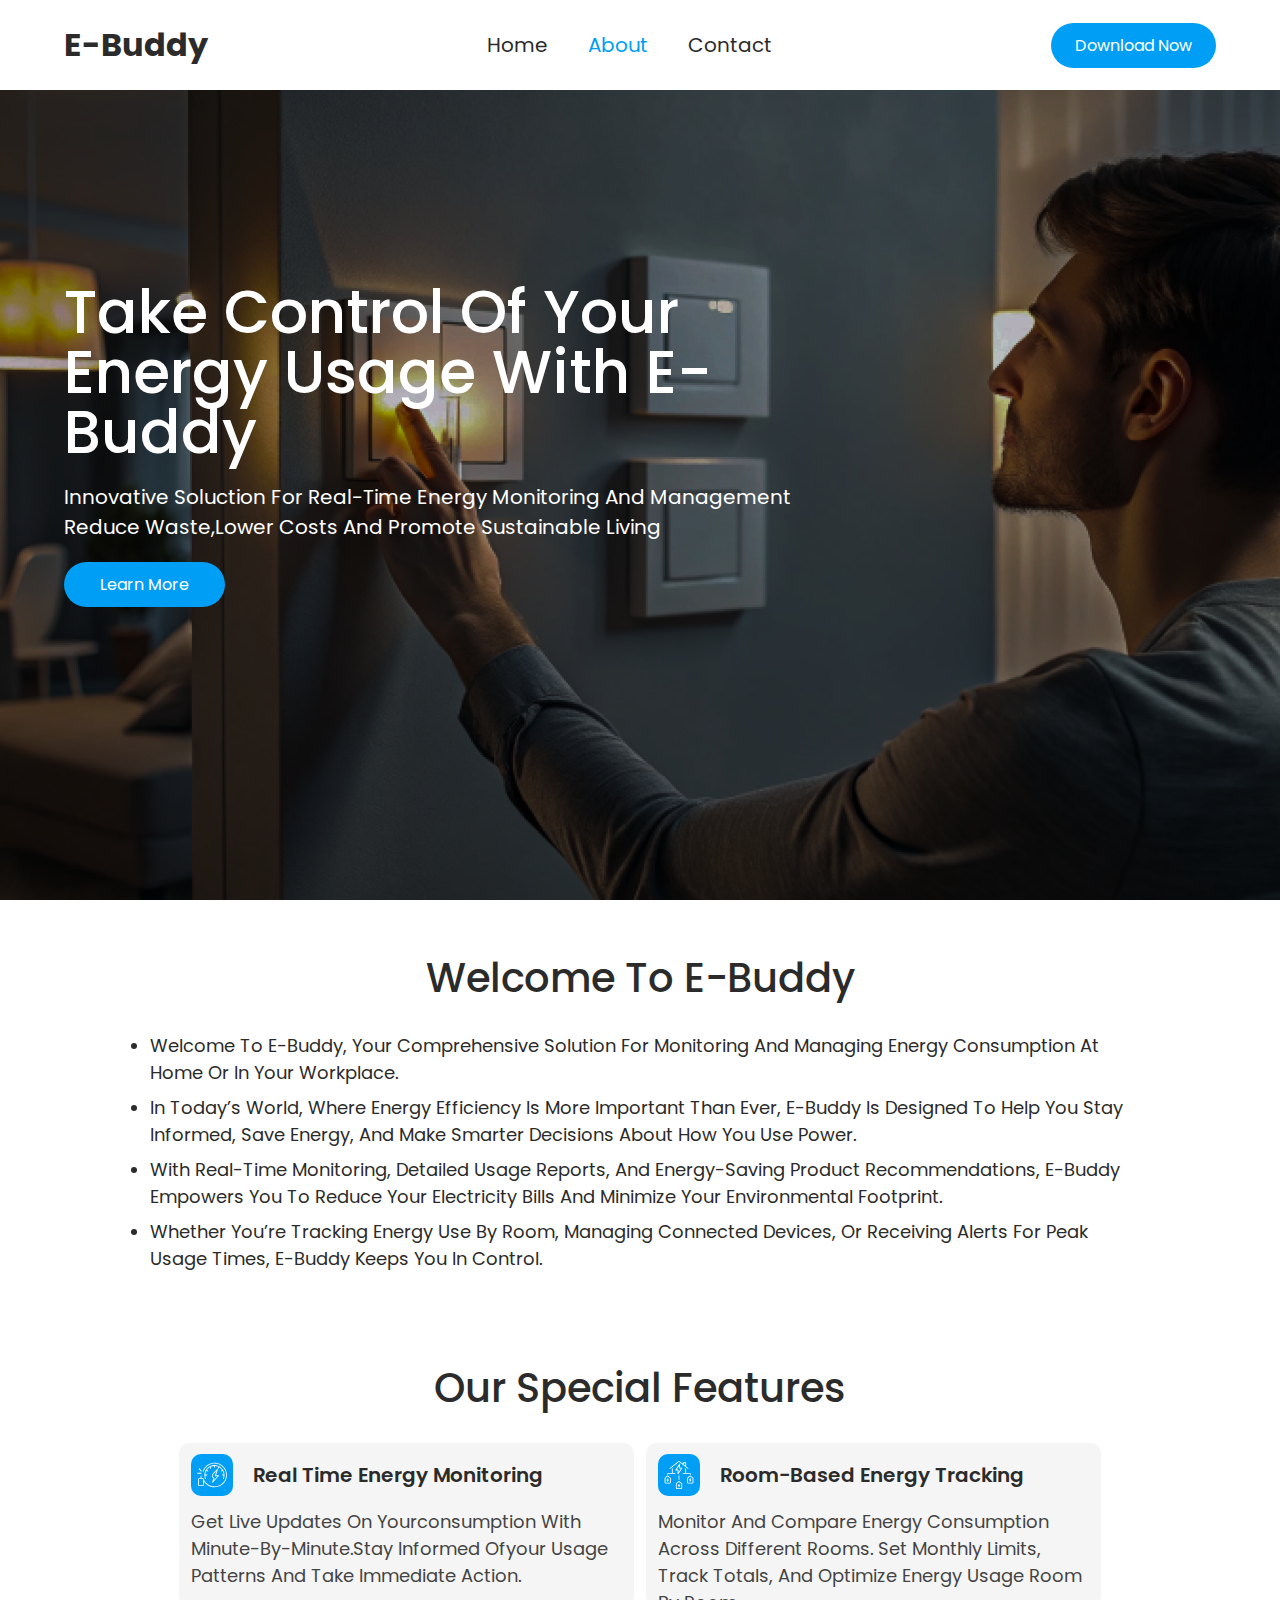
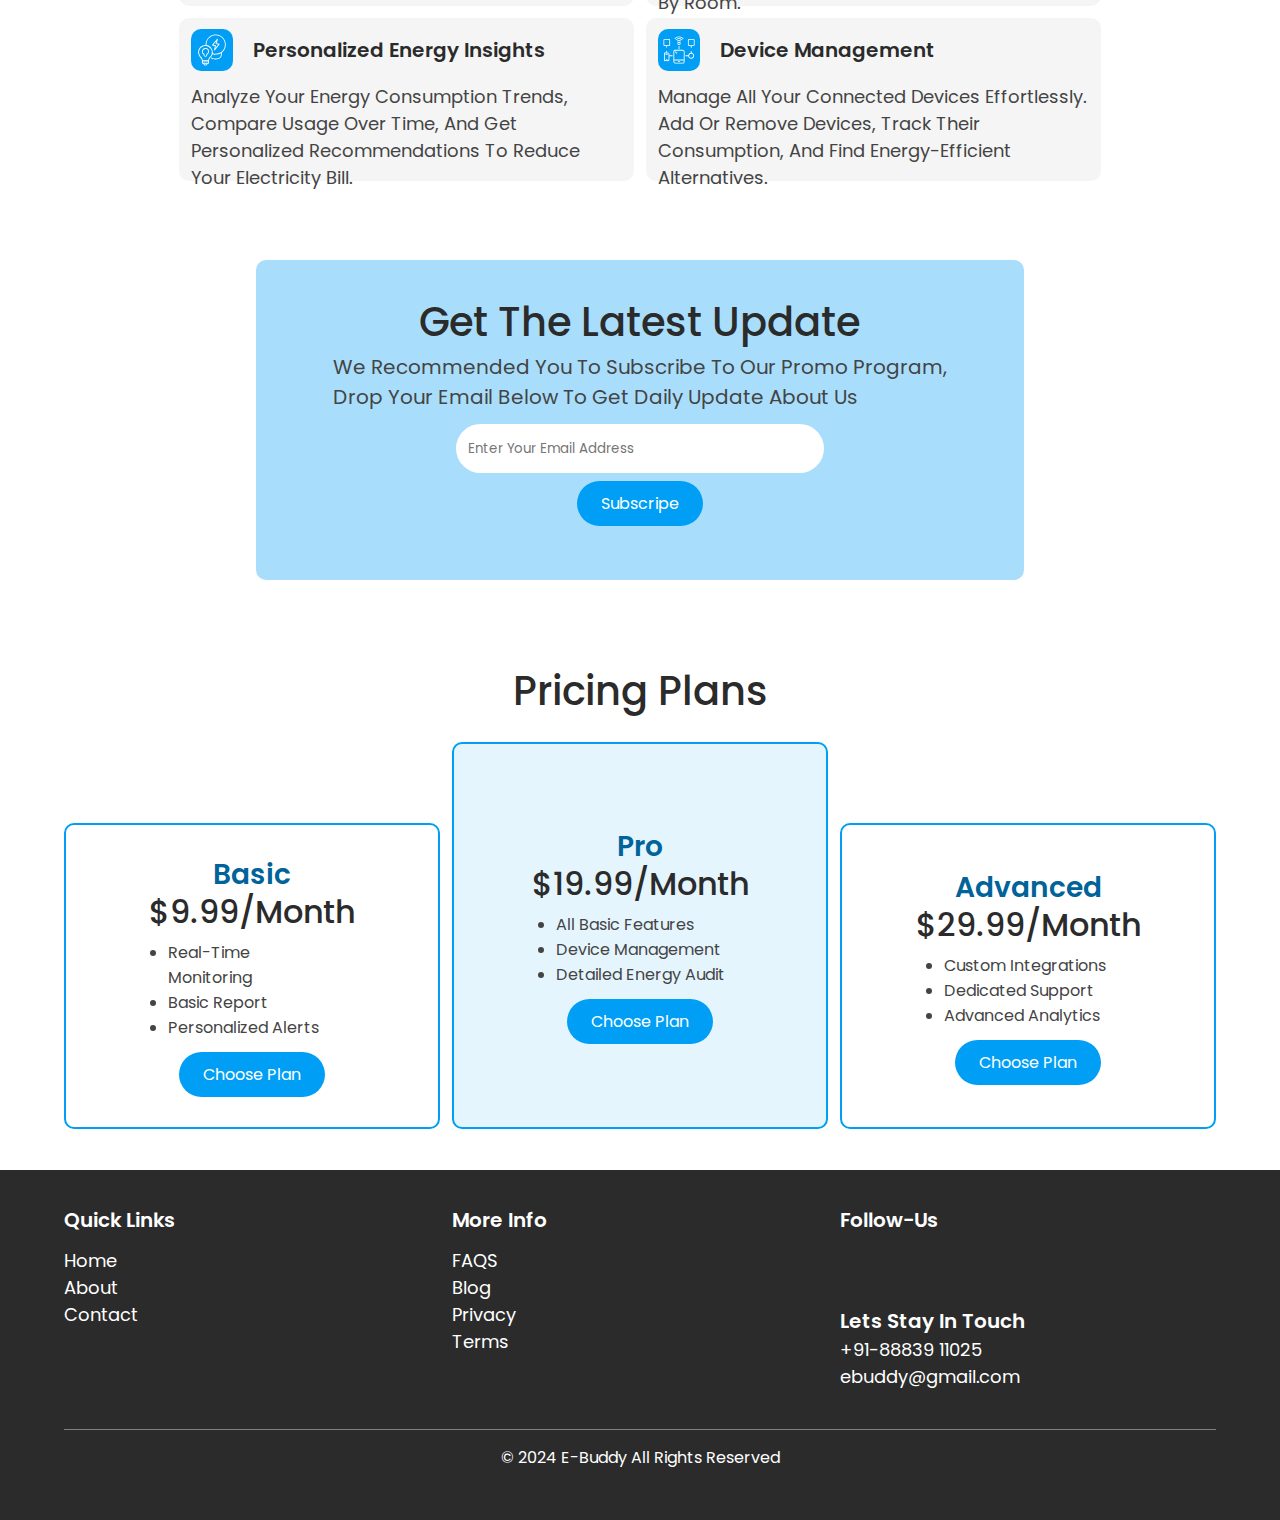
<file: about.html>
<!DOCTYPE html>
<html lang="en">

<head>
    <meta charset="UTF-8">
    <meta name="viewport" content="width=device-width, initial-scale=1.0">
    <title>E-buddy</title>
    <link rel="stylesheet" href="./style.css">
    <link rel="stylesheet" href="./css/about.css">
    <link rel="stylesheet" href="https://cdnjs.cloudflare.com/ajax/libs/font-awesome/6.6.0/css/all.min.css"
        integrity="sha512-Kc323vGBEqzTmouAECnVceyQqyqdsSiqLQISBL29aUW4U/M7pSPA/gEUZQqv1cwx4OnYxTxve5UMg5GT6L4JJg=="
        crossorigin="anonymous" referrerpolicy="no-referrer" />
</head>

<body>

    <header>

        <nav>
            <div class="container-wrapper">
                <label for="click" class="menu-icon"><i class="fa-solid fa-bars"></i></label>
                <input type="checkbox" name="menu" id="click">
                <h1>E-buddy</h1>
                <ul class="fs-20">
                    <li><a href="./index.html">Home</a></li>
                    <li><a href="./about.html" class="active">about</a></li>
                    <li><a href="./contact.html">contact</a></li>
                </ul>
                <div class="button-container"><button class="primary-button">Download now</button></div>
            </div>
        </nav>
        <div class="banner">
            <div class="container-wrapper">
                <div class="banner-body-container">
                    <h1 class="fs-60 fc-white">Take Control of Your Energy Usage with E-Buddy</h1>
                    <p class="fs-20 fc-white">Innovative soluction for Real-time Energy Monitoring and management Reduce
                        waste,Lower Costs and Promote Sustainable Living</p>
                    <button class="primary-button">Learn more</button>
                </div>
            </div>
        </div>
    </header>
    <!-- welcome-container -->
    <section class="welcome-container">
        <div class="container-wrapper">
            <h4 class="fs-40">Welcome to E-buddy</h4>
            <div class="content">
                <ul class="fs-18 fc-Bo-body">
                    <li>Welcome to E-Buddy, your comprehensive solution for monitoring and managing energy consumption
                        at home or in your workplace. </li>
                    <li>In today’s world, where energy efficiency is more important than ever, E-Buddy is designed to
                        help you stay informed, save energy, and make smarter decisions about how you use power.</li>
                    <li>With real-time monitoring, detailed usage reports, and energy-saving product recommendations,
                        E-Buddy empowers you to reduce your electricity bills and minimize your environmental footprint.
                    </li>
                    <li>Whether you’re tracking energy use by room, managing connected devices, or receiving alerts for
                        peak usage times, E-Buddy keeps you in control.</li>
                </ul>
            </div>

        </div>

    </section>
    <!-- special-features -->
    <section class="special-features">
        <div class="container-wrapper">
            <h2 class="fs-40">Our special Features</h2>
            <div class="cards-container">
                <div class="card">
                    <div class="heading">
                        <div class="icon-container"> <img src="./icon/Real time monitoring.svg" alt=""></div>
                        <p class="fs-20-semibold">Real time energy monitoring</p>
                    </div>
                    <p class="fs-18 fc-Bo-body">Get live updates on
                        yourconsumption with minute-by-minute.Stay informed ofyour usage patterns and take immediate
                        action.</p>
                </div>
                <div class="card">
                    <div class="heading">
                        <div class="icon-container"> <img src="./icon/Room base energy tracking.svg" alt=""></div>
                        <p class="fs-20-semibold">Room-Based Energy Tracking</p>
                    </div>
                    <p class="fs-18 fc-Bo-body"> Monitor and compare energy consumption across different rooms. Set
                        monthly limits, track totals, and optimize energy usage room by room.</p>
                </div>
                <div class="card">
                    <div class="heading">
                        <div class="icon-container"> <img src="./icon/Personalize energy.svg" alt=""></div>
                        <p class="fs-20-semibold"> Personalized Energy Insights</p>
                    </div>
                    <p class="fs-18 fc-Bo-body">Analyze your energy consumption trends, compare usage over time, and get
                        personalized recommendations to reduce your electricity bill.</p>
                </div>
                <div class="card">
                    <div class="heading">
                        <div class="icon-container"> <img src="./icon/Device management.svg" alt=""></div>
                        <p class="fs-20-semibold">Device Management</p>
                    </div>
                    <p class="fs-18 fc-Bo-body"> Manage all your connected devices effortlessly.
                        Add or remove devices, track their consumption, and find energy-efficient alternatives.</p>
                </div>


            </div>
        </div>
    </section>
    <!-- Update-container -->
    <section class="update-container">
        <div class="container-wrapper">
            <div class="informaction-container">
                <div class="content-contaier">
                    <h3 class="fs-40" style="text-align: center;"> Get The Latest Update </h3>
                    <p class="fs-20 fc-Bo-body">We recommended you to subscribe to our promo program,
                        drop your email below to get daily update about us</p>
                </div>
                <form>
                    <input type="email" name="E-Buddy" id="E-Buddy
                " placeholder="Enter your email address" class="mail-address">
                    <input type="submit" value="Subscripe" class="primary-button">
                </form>
            </div>

        </div>
    </section>
    <section class="pricing">
        <div class="container-wrapper">
            <h3 class="fs-40">Pricing Plans</h3>
            <div class="pricing-container">
                <div class="pricing-card">
                    <div class="price">
                        <p class="fs-28-semibold" style="text-align: center;">basic</p>
                        <h2 class="fs-32">$9.99/month</h4>
                    </div>
                    <ul class="price-list ">
                        <li class="fs-16 fc-Bo-body">Real-time Monitoring</li>
                        <li class="fs-16 fc-Bo-body">Basic report</li>
                        <li class="fs-16 fc-Bo-body">Personalized Alerts</li>
                        
                    </ul>
                    <button class="primary-button">choose plan</button>
                </div>
                <div class="populer-card">
                    <div class="price">
                        <p class="fs-28-semibold" style="text-align: center;">pro</p>
                        <h2 class="fs-32">$19.99/month</h4>
                    </div>
                    <ul class="price-list ">
                        <li class="fs-16 fc-Bo-body">All basic features</li>
                        <li class="fs-16 fc-Bo-body"> Device management</li>
                        <li class="fs-16 fc-Bo-body">Detailed Energy Audit</li>
                        
                    </ul>
                    <button class="primary-button">choose plan</button>
                </div>
                <div class="pricing-card">
                    <div class="price">
                        <p class="fs-28-semibold" style="text-align: center;">Advanced</p>
                        <h2 class="fs-32">$29.99/month</h4>
                    </div>
                    <ul class="price-list ">
                        <li class="fs-16 fc-Bo-body">Custom Integrations</li>
                        <li class="fs-16 fc-Bo-body">Dedicated Support</li>
                        <li class="fs-16 fc-Bo-body">Advanced Analytics</li>
                        
                    </ul>
                    <button class="primary-button">choose plan</button>
                </div>
                
            </div>

        </div>
    </section>
    <!-- footer -->
    <footer>
        <div class="container-wrapper">
            <div class="links-container">
                <div class="quick-links">
                    <p class="fs-20-semibold fc-white">Quick links</p>
                    <ul>
                        <li><a href="#" class="fc-white fs-18">Home</a></li>
                        <li><a href="#" class="fc-white fs-18">About</a></li>
                        <li><a href="#" class="fc-white fs-18">contact</a></li>
                    </ul>
                </div>
                <div class="more-info">
                    <p class="fs-20-semibold fc-white">more info</p>
                    <ul>
                        <li><a href="#" class="fc-white fs-18">FAQS</a></li>
                        <li><a href="#" class="fc-white fs-18">Blog</a></li>
                        <li><a href="#" class="fc-white fs-18">privacy</a></li>
                        <li><a href="#" class="fc-white fs-18">terms</a></li>
                    </ul>
                </div>
                <div class="follow-us">
                    <div class="social-media">
                        <p class="fs-20-semibold fc-white">follow-us</p>
                        <div class="icons">
                            <div class="icon">
                                <a href="https://www.behance.net/santhoshkumar434" target="_blank">
                                    <i class="fa-brands fa-square-behance"></i>
                                </a>
                            </div>
                            <div class="icon">
                                <a href="https://www.linkedin.com/in/        santhosh-kumar-m-326bb8289/"
                                    target="_blank">
                                    <i class="fa-brands fa-linkedin"></i>
                                </a>
                            </div>
                            <div class="icon">
                                <a href="https://www.instagram.com/itz_santhoosh?igsh=djExMjJlaWZ0Nm00" target="_blank">
                                    <i class="fa-brands fa-square-instagram"></i>
                                </a>
                            </div>
                        </div>
                    </div>
                    <div class="lets-stay">
                        <p class="fs-20-semibold fc-white">lets stay in touch</p>
                        <div class="contact">
                            <a href="tel:8883911025" target="_blank" class="fs-18 fc-white">+91-88839 11025</a>
                            <a href="mailto:msanthoshkumar86200@gmail.com" target="_blank"
                                class="fs-18 fc-white">ebuddy@gmail.com</a>
                        </div>
                    </div>
                </div>
            </div>
            <div class="copy-rights-container">
                <!-- <p> U+000A9 2024 E-buddy all rights reserved</p> -->
                <article class="fs-16 fc-white">© 2024 E-buddy all rights reserved</article>

            </div>
        </div>

    </footer>

</body>

</html>
</file>
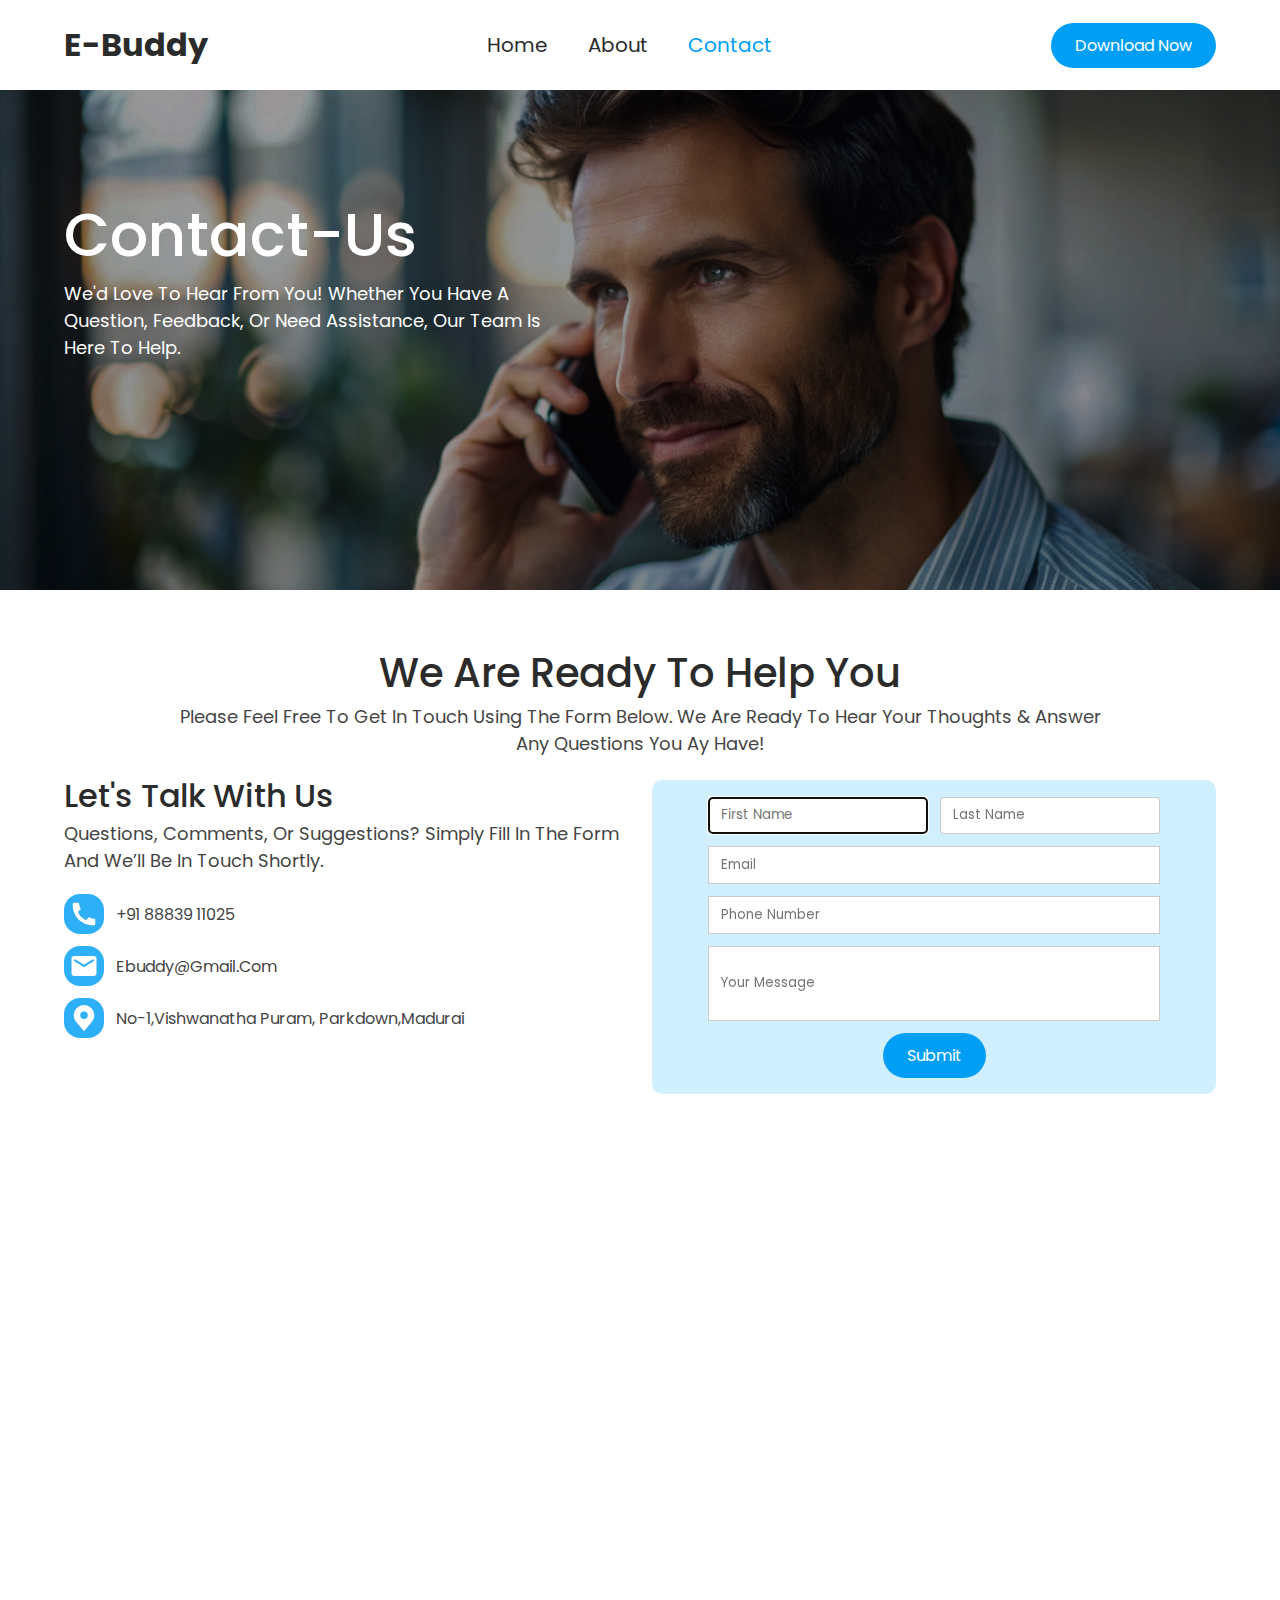
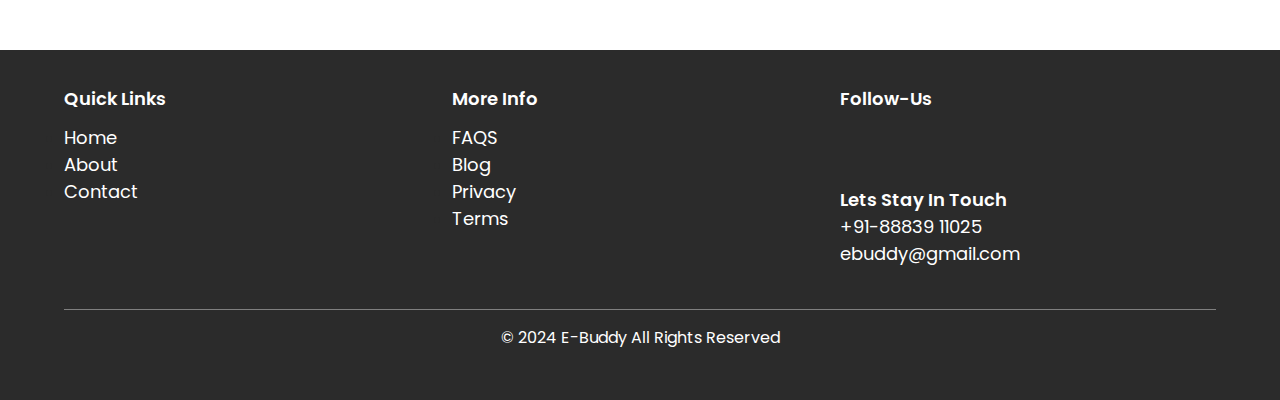
<file: contact.html>
<!DOCTYPE html>
<html lang="en">

<head>
    <meta charset="UTF-8">
    <meta name="viewport" content="width=device-width, initial-scale=1.0">
    <title>E-buddy</title>
    <link rel="stylesheet" href="./style.css">
    <link rel="stylesheet" href="./css/contact.css">
    <link rel="stylesheet" href="https://cdnjs.cloudflare.com/ajax/libs/font-awesome/6.6.0/css/all.min.css"
    integrity="sha512-Kc323vGBEqzTmouAECnVceyQqyqdsSiqLQISBL29aUW4U/M7pSPA/gEUZQqv1cwx4OnYxTxve5UMg5GT6L4JJg=="
    crossorigin="anonymous" referrerpolicy="no-referrer" />
</head>

<body>

    <header>

        <nav>
            <div class="container-wrapper">
                <label for="click" class="menu-icon"><i class="fa-solid fa-bars"></i></label>
                <input type="checkbox" name="menu" id="click">
                <h1>E-buddy</h1>
                <ul class="fs-20">
                    <li><a href="./index.html" >Home</a></li>
                    <li><a href="./about.html" >about</a></li>
                    <li><a href="./contact.html" class="active">contact</a></li>
                </ul>
                <div class="button-container"><button class="primary-button">Download now</button></div>
            </div>
        </nav>
        <div class="banner">
            <div class="container-wrapper">
                <h1 class="fs-60 fc-white">Contact-us</h1>
                <p class="fs-20 fc-white">We'd love to hear from you! Whether you have a question, feedback, or need assistance, our team is here to help.</p>
            </div>
        </div>
    </header>
    <section class="help-container">
        <div class="container-wrapper">
            <div class="heading-container">
                <h3 class="fs-40" style="text-align: center;">We are ready to Help You</h3>
                <p class="fs-20 fc-Bo-body" style="text-align: center;">Please Feel free to get in touch using the form below. we are Ready to hear Your thoughts & answer any questions you ay have!</p>
            </div>
            <div class="form-container">
                <div class="left-container">
                    <h4 class="fs-32">Let's talk with us</h4>
                    <p class="fs-18 fc-Bo-body">Questions, comments, or suggestions? Simply fill in the form and we’ll be in touch shortly.</p>
                    <div class="contact-container">
                        <div class="mobile">
                            <div class="icon-container"> 
                                <img src="./icon/Phone-icon.svg" alt=" mobile-icon">
                            </div>
                            <p class="fs-16 fc-Bo-body">+91 88839 11025</p>
                        </div>
                        <div class="mail">
                            <div class="icon-container">
                                <img src="./icon/E-mail-icon.svg" alt=" mail-container">
                            </div>
                             <p class="fs-16 fc-Bo-body">ebuddy@gmail.com</p>
                        </div>
                        <div class="location">
                            <div class="icon-container">
                                <img src="./icon/Location.svg" alt=" location-icon">
                            </div>
                             <p class="fs-16 fc-Bo-body">No-1,Vishwanatha puram,
                                Parkdown,Madurai</p>
                        </div>
                    </div>
                </div>
                <form>
                    <div class="name-container">
                        <input type="text" placeholder="First name" required autofocus>
                        <input type="text" placeholder="last name" required>
                    </div>
                    <input type="email" class="input-email" placeholder="Email" required>
                    <input type="tel" class="input-mobile" placeholder="Phone number" required>
                    <input type="text" class="input-message" placeholder="your message" required>
                    <div class="button-container">
                        <button class="primary-button">submit</button>
                    </div>
                </form>
            </div>

        </div>
    </section>
    <section class="map-container">
        <iframe src="https://www.google.com/maps/embed?pb=!1m18!1m12!1m3!1d3944.3539312480702!2d77.71115067406313!3d8.657849194690236!2m3!1f0!2f0!3f0!3m2!1i1024!2i768!4f13.1!3m3!1m2!1s0x3b0413f90723c99d%3A0xd715a22cc5f106a2!2sCafe%20Panama%20-%20Tirunelveli!5e0!3m2!1sen!2sin!4v1728043459231!5m2!1sen!2sin" width="600" height="450" style="border:0;" allowfullscreen="" loading="lazy" referrerpolicy="no-referrer-when-downgrade"></iframe>
    </section>
  <!-- footer -->
  <footer>
    <div class="container-wrapper">
        <div class="links-container">
            <div class="quick-links">
                <p class="fs-20-semibold fc-white">Quick links</p>
                <ul>
                    <li><a href="#" class="fc-white fs-18">Home</a></li>
                    <li><a href="#" class="fc-white fs-18">About</a></li>
                    <li><a href="#" class="fc-white fs-18">contact</a></li>
                </ul>
            </div>
            <div class="more-info">
                <p class="fs-20-semibold fc-white">more info</p>
                <ul>
                    <li><a href="#" class="fc-white fs-18">FAQS</a></li>
                    <li><a href="#" class="fc-white fs-18">Blog</a></li>
                    <li><a href="#" class="fc-white fs-18">privacy</a></li>
                    <li><a href="#" class="fc-white fs-18">terms</a></li>
                </ul>
            </div>
            <div class="follow-us">
                <div class="social-media">
                    <p class="fs-20-semibold fc-white">follow-us</p>
                    <div class="icons">
                        <div class="icon">
                            <a href="https://www.behance.net/santhoshkumar434" target="_blank">
                                <i class="fa-brands fa-square-behance"></i>
                            </a>
                        </div>
                        <div class="icon">
                            <a href="https://www.linkedin.com/in/        santhosh-kumar-m-326bb8289/"
                                target="_blank">
                                <i class="fa-brands fa-linkedin"></i>
                            </a>
                        </div>
                        <div class="icon">
                            <a href="https://www.instagram.com/itz_santhoosh?igsh=djExMjJlaWZ0Nm00" target="_blank">
                                <i class="fa-brands fa-square-instagram"></i>
                            </a>
                        </div>
                    </div>
                </div>
                <div class="lets-stay">
                    <p class="fs-20-semibold fc-white">lets stay in touch</p>
                    <div class="contact">
                        <a href="tel:8883911025" target="_blank" class="fs-18 fc-white">+91-88839 11025</a>
                        <a href="mailto:msanthoshkumar86200@gmail.com" target="_blank"
                            class="fs-18 fc-white">ebuddy@gmail.com</a>
                    </div>
                </div>
            </div>
        </div>
        <div class="copy-rights-container">
            <!-- <p> U+000A9 2024 E-buddy all rights reserved</p> -->
            <article class="fs-16 fc-white">© 2024 E-buddy all rights reserved</article>

        </div>
    </div>

</footer>

</body>

</html>
</file>
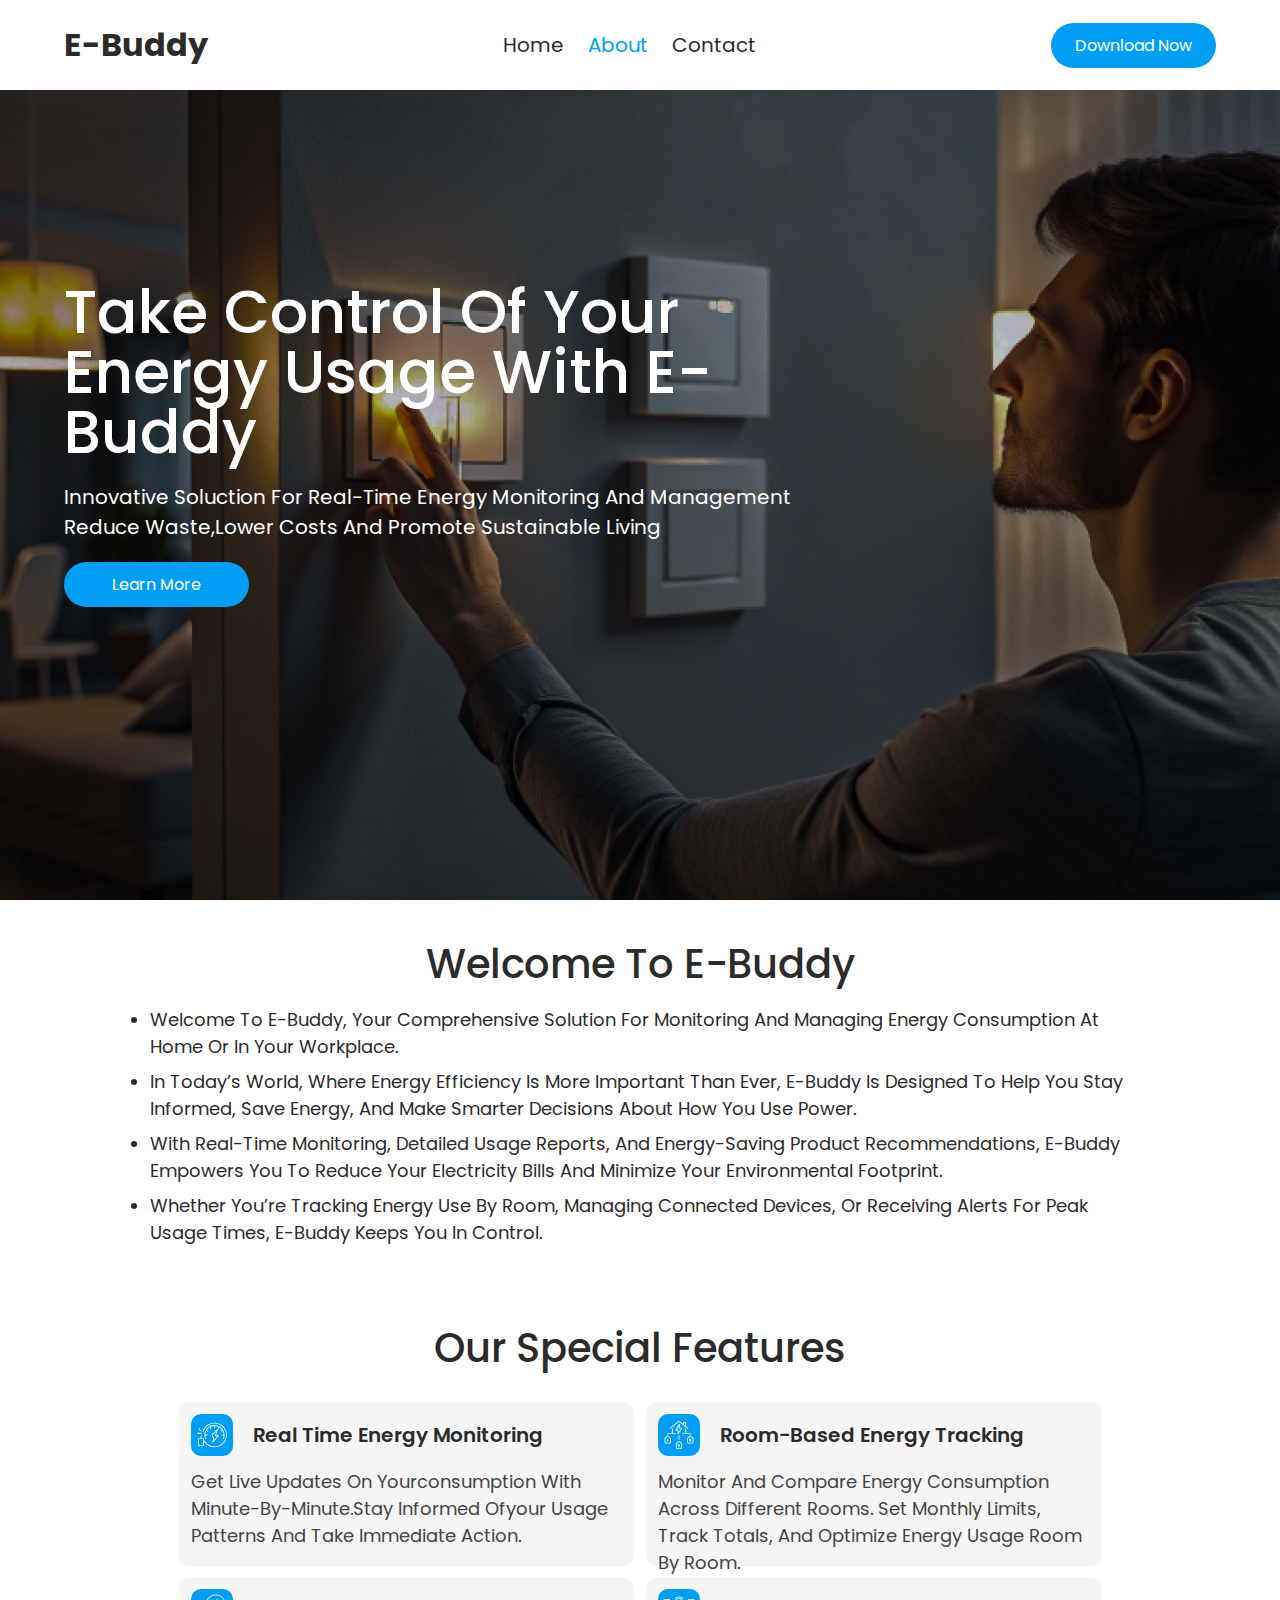
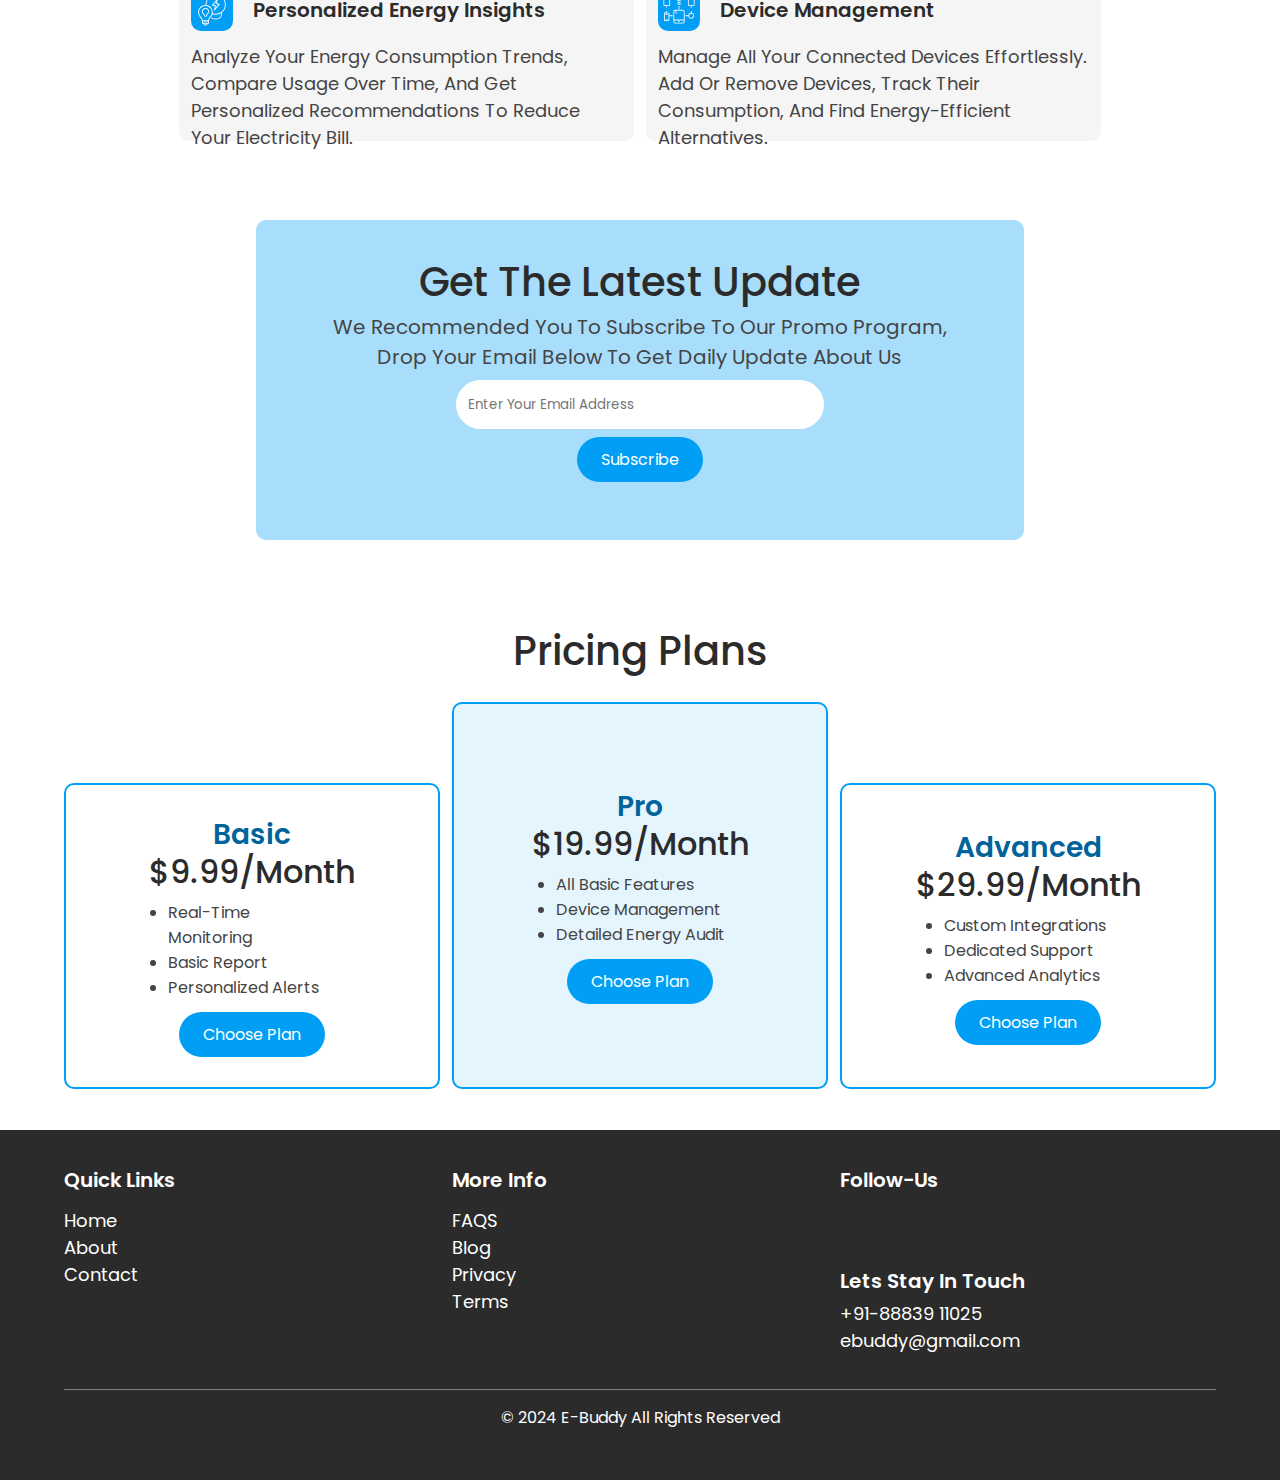
<file: E-buddy INformaction web design/about.html>
<!DOCTYPE html>
<html lang="en">

<head>
    <meta charset="UTF-8">
    <meta name="viewport" content="width=device-width, initial-scale=1.0">
    <title>E-buddy</title>
    <link rel="stylesheet" href="./style.css">
    <link rel="stylesheet" href="./css/about.css">
    <link rel="stylesheet" href="https://cdnjs.cloudflare.com/ajax/libs/font-awesome/6.6.0/css/all.min.css"
        integrity="sha512-Kc323vGBEqzTmouAECnVceyQqyqdsSiqLQISBL29aUW4U/M7pSPA/gEUZQqv1cwx4OnYxTxve5UMg5GT6L4JJg=="
        crossorigin="anonymous" referrerpolicy="no-referrer" />
</head>

<body>

    <header>

        <nav>
            <div class="container-wrapper">
                <label for="click" class="menu-icon"><i class="fa-solid fa-bars"></i></label>
                <input type="checkbox" name="menu" id="click">
                <h1><a href="./index.html" >E-buddy</a></h1>
                <ul class="fs-20">
                    <li><a href="./index.html">Home</a></li>
                    <li><a href="./about.html" class="active">about</a></li>
                    <li><a href="./contact.html">contact</a></li>
                </ul>
                <div class="button-container"><button class="primary-button">Download now</button></div>
            </div>
        </nav>
        <div class="banner">
            <div class="container-wrapper">
                <div class="banner-body-container">
                    <h1 class="fs-60 fc-white">Take Control of Your Energy Usage with E-Buddy</h1>
                    <p class="fs-20 fc-white">Innovative soluction for Real-time Energy Monitoring and management Reduce
                        waste,Lower Costs and Promote Sustainable Living</p>
                    <button class="primary-button">Learn more</button>
                </div>
            </div>
        </div>
    </header>

    <!-- welcome-container -->
    <section class="welcome-container">
        <div class="container-wrapper">
            <h4 class="fs-40">Welcome to E-buddy</h4>
            <div class="content">
                <ul class="fs-18 fc-Bo-body">
                    <li>Welcome to E-Buddy, your comprehensive solution for monitoring and managing energy consumption
                        at home or in your workplace. </li>
                    <li>In today’s world, where energy efficiency is more important than ever, E-Buddy is designed to
                        help you stay informed, save energy, and make smarter decisions about how you use power.</li>
                    <li>With real-time monitoring, detailed usage reports, and energy-saving product recommendations,
                        E-Buddy empowers you to reduce your electricity bills and minimize your environmental footprint.
                    </li>
                    <li>Whether you’re tracking energy use by room, managing connected devices, or receiving alerts for
                        peak usage times, E-Buddy keeps you in control.</li>
                </ul>
            </div>

        </div>

    </section>

    <!-- special-features -->
    <section class="special-features">
        <div class="container-wrapper">
            <h2 class="fs-40">Our special Features</h2>
            <div class="cards-container">
                <div class="card">
                    <div class="heading">
                        <div class="icon-container"> <img src="./icon/Real time monitoring.svg" alt=""></div>
                        <p class="fs-20-semibold">Real time energy monitoring</p>
                    </div>
                    <p class="fs-18 fc-Bo-body">Get live updates on
                        yourconsumption with minute-by-minute.Stay informed ofyour usage patterns and take immediate
                        action.</p>
                </div>
                <div class="card">
                    <div class="heading">
                        <div class="icon-container"> <img src="./icon/Room base energy tracking.svg" alt=""></div>
                        <p class="fs-20-semibold">Room-Based Energy Tracking</p>
                    </div>
                    <p class="fs-18 fc-Bo-body"> Monitor and compare energy consumption across different rooms. Set
                        monthly limits, track totals, and optimize energy usage room by room.</p>
                </div>
                <div class="card">
                    <div class="heading">
                        <div class="icon-container"> <img src="./icon/Personalize energy.svg" alt=""></div>
                        <p class="fs-20-semibold"> Personalized Energy Insights</p>
                    </div>
                    <p class="fs-18 fc-Bo-body">Analyze your energy consumption trends, compare usage over time, and get
                        personalized recommendations to reduce your electricity bill.</p>
                </div>
                <div class="card">
                    <div class="heading">
                        <div class="icon-container"> <img src="./icon/Device management.svg" alt=""></div>
                        <p class="fs-20-semibold">Device Management</p>
                    </div>
                    <p class="fs-18 fc-Bo-body"> Manage all your connected devices effortlessly.
                        Add or remove devices, track their consumption, and find energy-efficient alternatives.</p>
                </div>


            </div>
        </div>
    </section>

    <!-- Update-container -->
    <section class="update-container">
        <div class="container-wrapper">
            <div class="informaction-container">
                <div class="content-contaier">
                    <h3 class="fs-40" style="text-align: center;"> Get The Latest Update </h3>
                    <p class="fs-20 fc-Bo-body">We recommended you to subscribe to our promo program,
                        drop your email below to get daily update about us</p>
                </div>
                <form>
                    <input type="email" name="E-Buddy" id="E-Buddy
                " placeholder="Enter your email address" class="mail-address" required>
                    <input type="submit" value="Subscribe" class="primary-button">
                </form>
            </div>

        </div>
    </section>

    <section class="pricing">
        <div class="container-wrapper">
            <h3 class="fs-40">Pricing Plans</h3>
            <div class="pricing-container">
                <div class="pricing-card">
                    <div class="price">
                        <p class="fs-28-semibold" style="text-align: center;">basic</p>
                        <h2 class="fs-32">$9.99/month</h4>
                    </div>
                    <ul class="price-list ">
                        <li class="fs-16 fc-Bo-body">Real-time Monitoring</li>
                        <li class="fs-16 fc-Bo-body">Basic report</li>
                        <li class="fs-16 fc-Bo-body">Personalized Alerts</li>
                        
                    </ul>
                    <button class="primary-button">choose plan</button>
                </div>
                <div class="populer-card">
                    <div class="price">
                        <p class="fs-28-semibold" style="text-align: center;">pro</p>
                        <h2 class="fs-32">$19.99/month</h4>
                    </div>
                    <ul class="price-list ">
                        <li class="fs-16 fc-Bo-body">All basic features</li>
                        <li class="fs-16 fc-Bo-body"> Device management</li>
                        <li class="fs-16 fc-Bo-body">Detailed Energy Audit</li>
                        
                    </ul>
                    <button class="primary-button">choose plan</button>
                </div>
                <div class="pricing-card">
                    <div class="price">
                        <p class="fs-28-semibold" style="text-align: center;">Advanced</p>
                        <h2 class="fs-32">$29.99/month</h4>
                    </div>
                    <ul class="price-list ">
                        <li class="fs-16 fc-Bo-body">Custom Integrations</li>
                        <li class="fs-16 fc-Bo-body">Dedicated Support</li>
                        <li class="fs-16 fc-Bo-body">Advanced Analytics</li>
                        
                    </ul>
                    <button class="primary-button">choose plan</button>
                </div>
                
            </div>

        </div>
    </section>

    <!-- footer -->
    <footer>
        <div class="container-wrapper">
            <div class="links-container">
                <div class="quick-links">
                    <p class="fs-20-semibold fc-white">Quick links</p>
                    <ul>
                        <li><a href="./index.html" class="fc-white fs-18">Home</a></li>
                        <li><a href="./about.html" class="fc-white fs-18">About</a></li>
                        <li><a href="./contact.html" class="fc-white fs-18">contact</a></li>
                    </ul>
                </div>
                <div class="more-info">
                    <p class="fs-20-semibold fc-white">more info</p>
                    <ul>
                        <li><a href="#" class="fc-white fs-18">FAQS</a></li>
                        <li><a href="#" class="fc-white fs-18">Blog</a></li>
                        <li><a href="#" class="fc-white fs-18">privacy</a></li>
                        <li><a href="#" class="fc-white fs-18">terms</a></li>
                    </ul>
                </div>
                <div class="follow-us">
                    <div class="social-media">
                        <p class="fs-20-semibold fc-white">follow-us</p>
                        <div class="icons">
                            <div class="icon">
                                <a href="https://www.behance.net/santhoshkumar434" target="_blank">
                                    <i class="fa-brands fa-square-behance"></i>
                                </a>
                            </div>
                            <div class="icon">
                                <a href="https://www.linkedin.com/in/santhosh-kumar-m-326bb8289/"
                                    target="_blank">
                                    <i class="fa-brands fa-linkedin"></i>
                                </a>
                            </div>
                            <div class="icon">
                                <a href="https://www.instagram.com/itz_santhoosh?igsh=djExMjJlaWZ0Nm00" target="_blank">
                                    <i class="fa-brands fa-square-instagram"></i>
                                </a>
                            </div>
                        </div>
                    </div>
                    <div class="lets-stay">
                        <p class="fs-20-semibold fc-white">lets stay in touch</p>
                        <div class="contact">
                            <a href="tel:8883911025" target="_blank" class="fs-18 fc-white">+91-88839 11025</a>
                            <a href="mailto:msanthoshkumar86200@gmail.com" target="_blank"
                                class="fs-18 fc-white">ebuddy@gmail.com</a>
                        </div>
                    </div>
                </div>
            </div>
            <div class="copy-rights-container">
                <!-- <p> U+000A9 2024 E-buddy all rights reserved</p> -->
                <article class="fs-16 fc-white">© 2024 E-buddy all rights reserved</article>

            </div>
        </div>

    </footer>

</body>

</html>
</file>
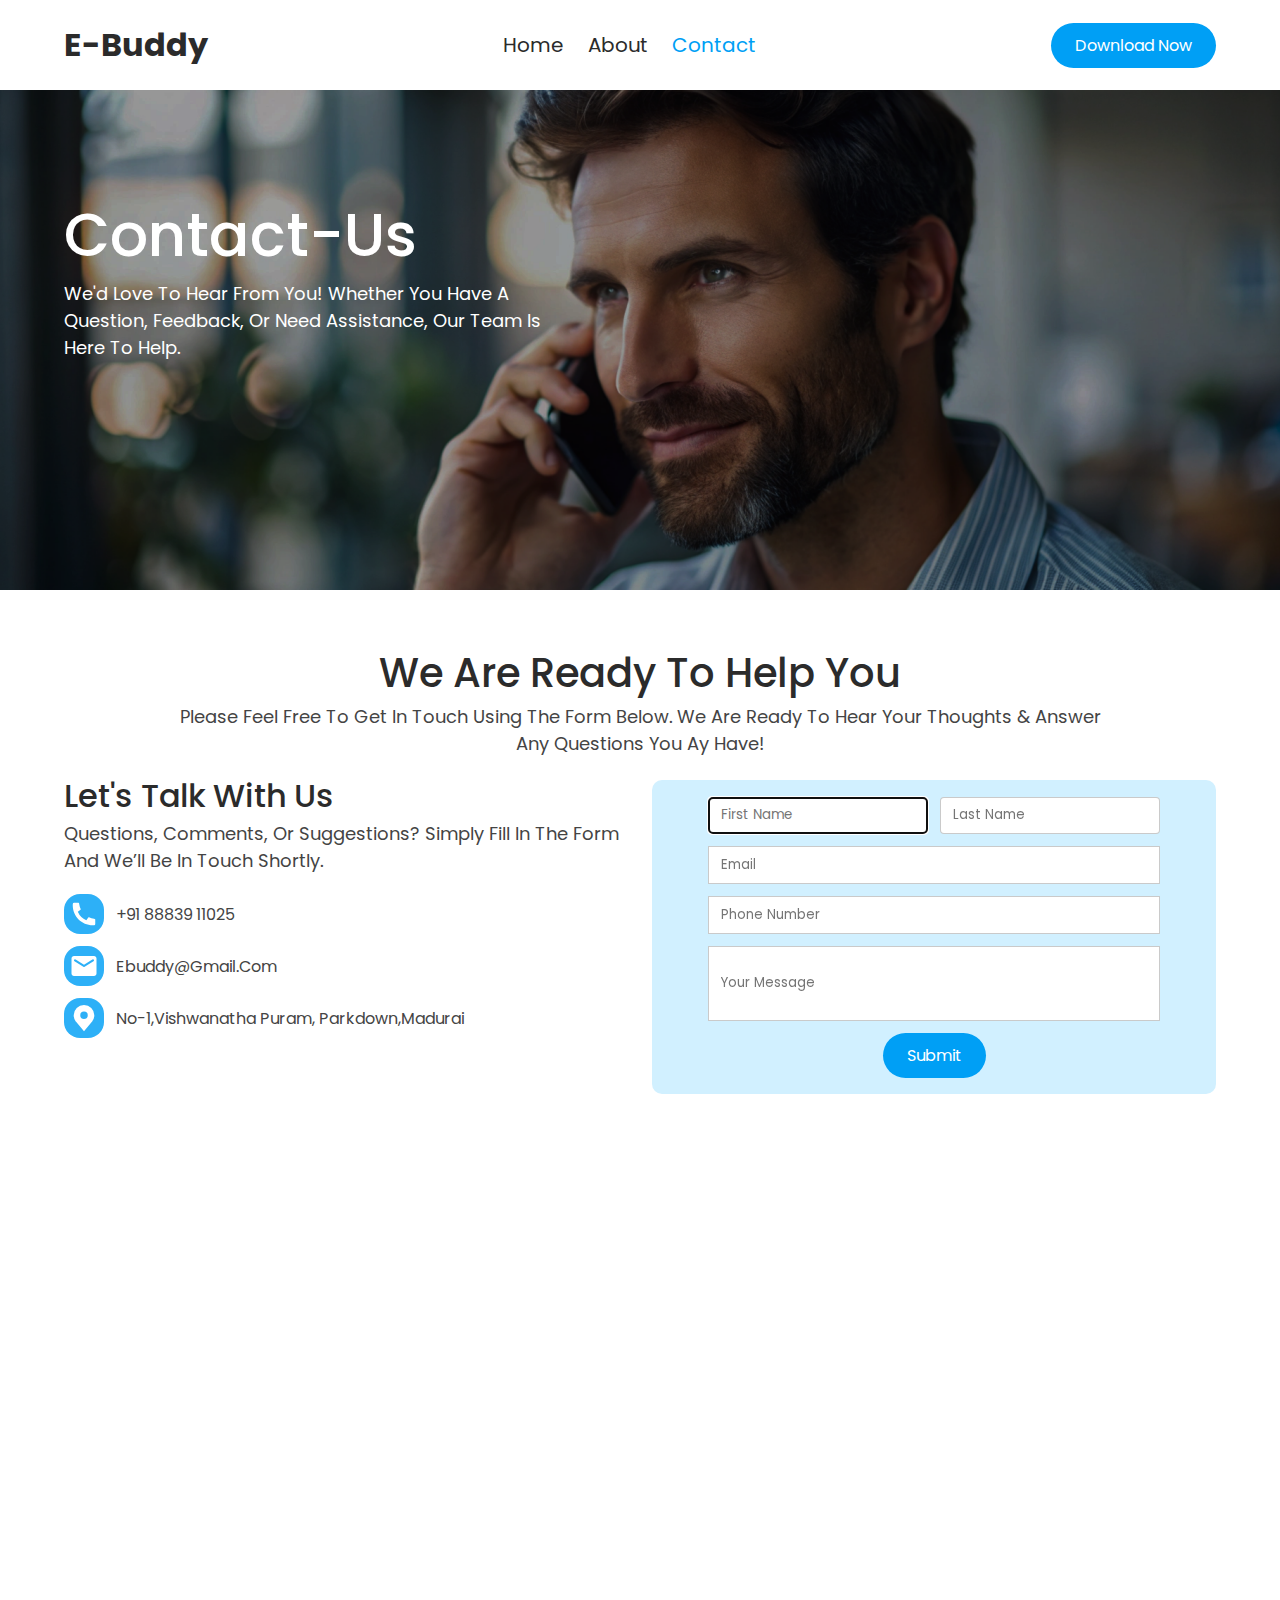
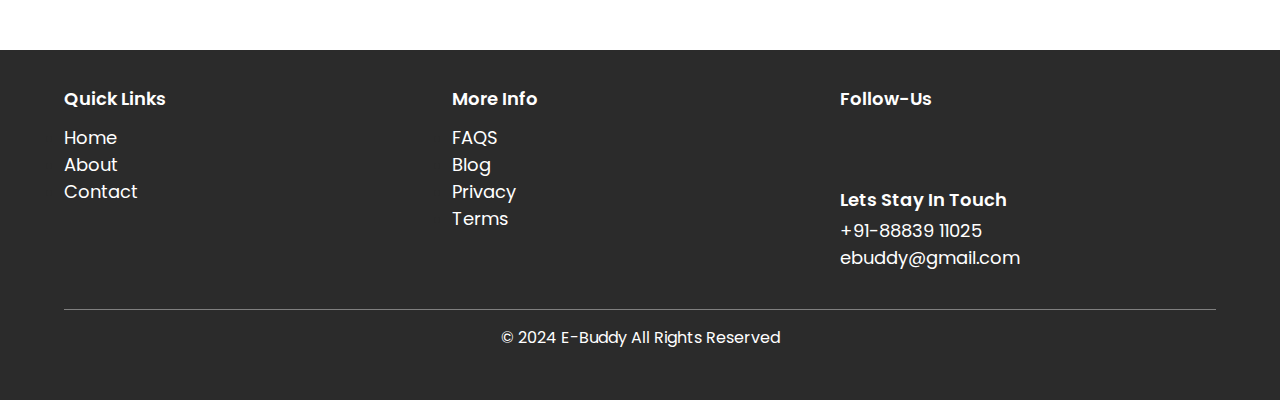
<file: E-buddy INformaction web design/contact.html>
<!DOCTYPE html>
<html lang="en">

<head>
    <meta charset="UTF-8">
    <meta name="viewport" content="width=device-width, initial-scale=1.0">
    <title>E-buddy</title>
    <link rel="stylesheet" href="./style.css">
    <link rel="stylesheet" href="./css/contact.css">
    <link rel="stylesheet" href="https://cdnjs.cloudflare.com/ajax/libs/font-awesome/6.6.0/css/all.min.css"
        integrity="sha512-Kc323vGBEqzTmouAECnVceyQqyqdsSiqLQISBL29aUW4U/M7pSPA/gEUZQqv1cwx4OnYxTxve5UMg5GT6L4JJg=="
        crossorigin="anonymous" referrerpolicy="no-referrer" />
</head>

<body>

    <!-- Header -->
    <header>
        <nav>
            <div class="container-wrapper">
                <label for="click" class="menu-icon"><i class="fa-solid fa-bars"></i></label>
                <input type="checkbox" name="menu" id="click">
                <h1><a href="./index.html">E-buddy</a></h1>
                <ul class="fs-20">
                    <li><a href="./index.html">Home</a></li>
                    <li><a href="./about.html">about</a></li>
                    <li><a href="./contact.html" class="active">contact</a></li>
                </ul>
                <div class="button-container"><button class="primary-button">Download now</button></div>
            </div>
        </nav>

        <div class="banner">
            <div class="container-wrapper">
                <h1 class="fs-60 fc-white">Contact-us</h1>
                <p class="fs-20 fc-white">We'd love to hear from you! Whether you have a question, feedback, or need
                    assistance, our team is here to help.</p>
            </div>
        </div>
    </header>

    <section class="help-container">
        <div class="container-wrapper">
            <div class="heading-container">
                <h3 class="fs-40" style="text-align: center;">We are ready to Help You</h3>
                <p class="fs-20 fc-Bo-body" style="text-align: center;">Please Feel free to get in touch using the form
                    below. we are Ready to hear Your thoughts & answer any questions you ay have!</p>
            </div>
            <div class="form-container">
                <div class="left-container">
                    <h4 class="fs-32">Let's talk with us</h4>
                    <p class="fs-18 fc-Bo-body">Questions, comments, or suggestions? Simply fill in the form and we’ll
                        be in touch shortly.</p>
                    <div class="contact-container">
                        <div class="mobile">
                            <div class="icon-container">
                                <img src="./icon/Phone-icon.svg" alt=" mobile-icon">
                            </div>
                            <p class="fs-16 fc-Bo-body">+91 88839 11025</p>
                        </div>
                        <div class="mail">
                            <div class="icon-container">
                                <img src="./icon/E-mail-icon.svg" alt=" mail-container">
                            </div>
                            <p class="fs-16 fc-Bo-body">ebuddy@gmail.com</p>
                        </div>
                        <div class="location">
                            <div class="icon-container">
                                <img src="./icon/Location.svg" alt=" location-icon">
                            </div>
                            <p class="fs-16 fc-Bo-body">No-1,Vishwanatha puram,
                                Parkdown,Madurai</p>
                        </div>
                    </div>
                </div>
                <form>

                    <div class="name-container">
                        <input type="text" placeholder="First name" required autofocus>
                        <input type="text" placeholder="last name" required>
                    </div>

                    <input type="email" class="input-email" placeholder="Email" required>

                    <input type="tel" class="input-mobile" placeholder="Phone number" required>

                    <input type="text" class="input-message" placeholder="your message" required>

                    <div class="button-container">
                        <button class="primary-button">submit</button>
                    </div>
                </form>
            </div>

            

        </div>
    </section>

    <section class="map-container">
        <iframe
            src="https://www.google.com/maps/embed?pb=!1m18!1m12!1m3!1d3944.3539312480702!2d77.71115067406313!3d8.657849194690236!2m3!1f0!2f0!3f0!3m2!1i1024!2i768!4f13.1!3m3!1m2!1s0x3b0413f90723c99d%3A0xd715a22cc5f106a2!2sCafe%20Panama%20-%20Tirunelveli!5e0!3m2!1sen!2sin!4v1728043459231!5m2!1sen!2sin"
            width="600" height="450" style="border:0;" allowfullscreen="" loading="lazy"
            referrerpolicy="no-referrer-when-downgrade"></iframe>
    </section>


    <!-- footer -->
    <footer>
        <div class="container-wrapper">
            <div class="links-container">
                <div class="quick-links">
                    <p class="fs-20-semibold fc-white">Quick links</p>
                    <ul>
                        <li><a href="./index.html" class="fc-white fs-18">Home</a></li>
                        <li><a href="./about.html" class="fc-white fs-18">About</a></li>
                        <li><a href="./contact.html" class="fc-white fs-18">contact</a></li>
                    </ul>
                </div>
                <div class="more-info">
                    <p class="fs-20-semibold fc-white">more info</p>
                    <ul>
                        <li><a href="#" class="fc-white fs-18">FAQS</a></li>
                        <li><a href="#" class="fc-white fs-18">Blog</a></li>
                        <li><a href="#" class="fc-white fs-18">privacy</a></li>
                        <li><a href="#" class="fc-white fs-18">terms</a></li>
                    </ul>
                </div>
                <div class="follow-us">
                    <div class="social-media">
                        <p class="fs-20-semibold fc-white">follow-us</p>
                        <div class="icons">
                            <div class="icon">
                                <a href="https://www.behance.net/santhoshkumar434" target="_blank">
                                    <i class="fa-brands fa-square-behance"></i>
                                </a>
                            </div>
                            <div class="icon">
                                <a href="https://www.linkedin.com/in/santhosh-kumar-m-326bb8289/"
                                    target="_blank">
                                    <i class="fa-brands fa-linkedin"></i>
                                </a>
                            </div>
                            <div class="icon">
                                <a href="https://www.instagram.com/itz_santhoosh?igsh=djExMjJlaWZ0Nm00" target="_blank">
                                    <i class="fa-brands fa-square-instagram"></i>
                                </a>
                            </div>
                        </div>
                    </div>
                    <div class="lets-stay">
                        <p class="fs-20-semibold fc-white">lets stay in touch</p>
                        <div class="contact">
                            <a href="tel:8883911025" target="_blank" class="fs-18 fc-white">+91-88839 11025</a>
                            <a href="mailto:msanthoshkumar86200@gmail.com" target="_blank"
                                class="fs-18 fc-white">ebuddy@gmail.com</a>
                        </div>
                    </div>
                </div>
            </div>
            <div class="copy-rights-container">
                <!-- <p> U+000A9 2024 E-buddy all rights reserved</p> -->
                <article class="fs-16 fc-white">© 2024 E-buddy all rights reserved</article>

            </div>
        </div>

    </footer>

</body>

</html>
</file>
<file: style.css>
@import url(https://fonts.googleapis.com/css2?family=Poppins:wght@100;200;300;400;500;600;800;900&display=swap);

 * {
     font-family: 'Poppins', sans-serif;
     padding: 0px;
     margin: 0px;
     text-transform: capitalize;
     /* list-style-type: none; */
     color: #2b2b2b;
     text-decoration: none;
     box-sizing: border-box;
 }

 /* Font colour */

 .fc-primary {
     color: #009ff5;
 }

 .fc-white {
     color: white;
 }

 .fc-Bo-body {
     color: #444444;
 }

 .fc-d-blue {
     color: #002133;
 }

 /* Font size */

 .fs-16 {
     font-size: 16px;
     font-weight: 400;
 }

 .fs-18 {
     font-size: 18px;
     font-weight: 400;
 }

 /* .fs-20-medium {
     font-size: 20px;
     font-weight: 200;
 } */

 .fs-20 {
     font-size: 20px;
     font-weight: 400px;
 }

 .fs-20-semibold {
     font-size: 20px;
     font-weight: 600;
 }

 .fs-28 {
     font-size: 28px;
     font-weight: 400;
 }

 .fs-40 {
     font-size: 40px;
     font-weight: 500;
 }

.fs-32{
    font-size: 32px;
    font-weight: 500;
    line-height: 1;
}

 .fs-60 {
     font-size: 60px;
     font-weight: 500;
     /* font-weight: 100px; */
 }

 .fs-28-semibold {
     font-size: 28px;
     font-weight: 600;
     color: #006399;
 }
 .fs-64-semibold {
     font-size: 64px;
     font-weight: 600;
 }

 .container-wrapper {
     width: 90%;
 }

 .primary-button {
     padding: 10px 24px;
     border-radius: 100px;
     background-color: #009ff5;
     font-size: 16px;
     /* background-color: #00679e; */
     color: white;
     border: none;
 }

 

 /* Nav start */

 header {
     height: 100vh;
     height: auto;
     display: flex;
     flex-direction: column;
     align-items: center;
     /* background-color: red; */
 }

 header nav {
     width: 100%;
     height: 10vh;
     display: flex;
     align-items: center;
     justify-content: center;
     /* background-color: aquamarine; */
 }

 header nav .container-wrapper {
     height: 100%;
     display: flex;
     justify-content: space-between;
     align-items: center;
     /* background-color: red; */
 }

 header nav .container-wrapper label,
 header nav .container-wrapper input {
     display: none;
 }

 header nav .container-wrapper label i {
     font-size: 24px;
 }

 header nav .container-wrapper ul {
     display: flex;
     gap: 40px;
     font-size: 20px;
     list-style-type: none;
     /* color: #2b2b2b; */
 }

 header nav .container-wrapper .active {
     color: #009ff5;
 }

 /* footer */
 footer {
     width: 100%;
     height: 350px;
     background-color: #2b2b2b;
     display: flex;
     align-items: center;
     justify-content: center;
     /* margin-top: 20px; */
 }

 footer a:hover {
     color: #009ff5;
 }

 footer .container-wrapper {
     height: 80%;
     /* background-color: bisque; */
 }

 footer .container-wrapper .links-container {
     height: 80%;
     width: 100%;
     display: flex;
     gap: 12px;
 }

 footer .container-wrapper .links-container .quick-links {
     height: 90%;
     width: 33%;
     /* background-color: red; */
     display: flex;
     flex-direction: column;
     gap: 12px;
 }

 footer .container-wrapper .links-container .more-info {
     height: 90%;
     width: 33%;
     /* background-color: red; */
     display: flex;
     flex-direction: column;
     gap: 12px;
 }

 footer .container-wrapper .links-container .follow-us {
     height: 90%;
     width: 33%;
     /* background-color: rgb(62, 216, 23); */
 }

 footer .container-wrapper .links-container .follow-us .social-media {
     height: 50%;
     width: 100%;
     /* background-color: orange; */
 }

 footer .container-wrapper .links-container .follow-us .social-media .icons {
     width: 80%;
     height: 50%;
     /* background-color: red; */
     display: flex;
     align-items: center;
     gap: 12px;
 }

 footer .container-wrapper .links-container .follow-us .social-media .icons .icon {
     width: 40px;
     height: 40px;
     /* background-color: rgb(0, 255, 191); */
 }

 footer .container-wrapper .links-container .follow-us .social-media .icons .icon i {
     font-size: 38px;
     color: white;
 }

 footer .container-wrapper .links-container .follow-us .social-media .icons .icon i :hover {
     color: #009ff5;
 }

 footer .container-wrapper .links-container .follow-us .lets-stay {
     height: 50%;
     width: 100%;
     /* background-color: orange; */
 }

 footer .container-wrapper .links-container .follow-us .lets-stay .contact {
     width: 80%;
     height: 60%;
     /* background-color: gray; */
 }

 footer .container-wrapper .links-container .follow-us .lets-stay .contact a {
     text-transform: lowercase;
 }


 footer .container-wrapper .copy-rights-container {
     height: 20%;
     width: 100%;
     /* background-color: rgb(37, 94, 37); */
     display: flex;
     align-items: center;
     justify-content: center;
     border-top: 1px solid rgba(255, 255, 255, 0.4);
 }




 /* media quary */



 @media only screen and (max-width: 768px) {
    .fs-16 {
        font-size: 16px;
        font-weight: 400;
    }
   
    .fs-18 {
        font-size: 18px;
        font-weight: 400;
    }
   
    /* .fs-20-medium {
        font-size: 20px;
        font-weight: 200;
    } */
   
    .fs-20 {
        font-size: 18px;
        font-weight: 400px;
    }
   
    .fs-20-semibold {
        font-size: 18px;
        font-weight: 600;
    }
   
    .fs-28 {
        font-size: 20px;
        font-weight: 400;
    }

    .fs-32{
        font-size: 32px;
        font-weight: 500;
    }
   
    .fs-40 {
        font-size: 40px;
        font-weight: 500;
    }
   
    .fs-60 {
        font-size: 52px;
        font-weight: 500;
        /* font-weight: 100px; */
    }
   
    .fs-64-semibold {
        font-size: 56px;
        font-weight: 600;
    }
    .container-wrapper {
        width: 90%;
        height: 90%;
    }


     /* Nav bar start */
     nav {
         flex-direction: row-reverse;
         /* background-color: yellow; */
     }

     nav .button-container {
         display: none;
     }

     header nav .container-wrapper label {
         display: block;
     }

     header nav ul {
         color: white;
         position: absolute;
         width: 90%;
         height: 200px;
         top: 10vh;
         flex-direction: column;
         left: -100%;
         /* color: black; */
         background-color: #2b2b2b;
         transition-duration: 0.7s;
     }

     header nav ul li a {
         color: white;
     }

     #click:checked~ul {
         left: 5%;
         /* color: black; */
         /* justify-content: center; */
         align-items: center;
     }

     /* nav bar end */


     /* footer start */

     footer {
         height: auto;
         padding: 20px 0;
         flex-direction: column;
     }

     footer .container-wrapper .links-container {
         flex-direction: row;
         /* align-items: center; */
         gap: 20px;
         margin-bottom: 8px;
     }


     footer .container-wrapper .links-container .follow-us .social-media .icons .icon i {
         font-size: 32px;
     }


     footer .container-wrapper .copy-rights-container {
         border-top: none;
         padding-top: 10px;
         border-top: 1px solid rgba(255, 255, 255, 0.4);
     }

 
     /* Footer end */
 }

 @media only screen and (max-width: 600px) {

     .fs-20-semibold,
     .fs-20,
     .fs-18 {
         font-size: 14px;
     }

     .fs-60,
     .fs-64-semibold {
         font-size: 32px;
     }

     .fs-40 {
         font-size: 24px;
     }
     .container-wrapper {
        width: 90%;
        height: 90%;
    }

     footer {
         padding: 15px 0;
         flex-direction: column;
         align-items: center;
     }

     footer .container-wrapper {
         width: 90%;
     }

     footer .container-wrapper .links-container {
         gap: 16px;
     }


     footer .container-wrapper .links-container .follow-us .social-media .icons .icon i {
         font-size: 28px;
     }

     footer .container-wrapper .links-container .follow-us .lets-stay .contact {
         width: 100%;
     }

     footer .container-wrapper .copy-rights-container {
         padding-top: 10px;
         border-top: 1px solid rgba(255, 255, 255, 0.4);
     }

 }

 @media only screen and (max-width: 450px) {

     .fs-20-semibold,
     .fs-20,
     .fs-18 {
         font-size: 12px;
     }

     .fs-60,
     .fs-64-semibold {
         font-size: 28px;
     }

     .fs-40 {
         font-size: 20px;
     }
     .container-wrapper {
        width: 90%;
        height: 90%;
    }

     footer {
         padding: 10px 0;
         flex-direction: column;
         align-items: center;
         width: 100%;
     }

     footer .container-wrapper {
         width: 90%;
         padding: 0 8px;
     }

     footer .container-wrapper .links-container {
         /* flex-direction: column; */
         /* align-items: center; */
         gap: 8px;
     }

     footer .container-wrapper .links-container .quick-links,
     footer .container-wrapper .links-container .more-info,
     footer .container-wrapper .links-container .follow-us {
         width: 100%;
         /* text-align: center; */
     }

     footer .container-wrapper .links-container .follow-us .social-media .icons {
         /* justify-content: center; */
         gap: 8px;
     }

     footer .container-wrapper .links-container .follow-us .social-media .icons .icon i {
         font-size: 24px;
     }

     footer .container-wrapper .links-container .follow-us .lets-stay .contact {
         /* text-align: center; */
         width: 100%;
     }

     footer .container-wrapper .copy-rights-container {
         padding-top: 8px;
         border-top: 1px solid rgba(255, 255, 255, 0.4);
     }
 }

 @media only screen and (max-width: 425px) {

     .fs-20-semibold,
     .fs-20,
     .fs-18 {
         font-size: 16px;
     }

     .fs-60,
     .fs-64-semibold {
         font-size: 24px;
     }

     .fs-40 {
         font-size: 16px;
     }

  .container-wrapper {
        width: 90%;
        height: 90%;
    }
    
     footer {
         width: 100%;
         padding: 8px 0;
         flex-direction: column;
         align-items: center;
     }

     footer .container-wrapper {
         width: 90%;
         /* padding: 0 5px; */
     }

     footer .container-wrapper .links-container {
         /* flex-direction: column; */
         /* align-items: center; */
         gap: 8px;
     }

     footer .container-wrapper .links-container .quick-links,
     footer .container-wrapper .links-container .more-info,
     footer .container-wrapper .links-container .follow-us {
         width: 100%;
         /* text-align: center; */
     }

     footer .container-wrapper .links-container .follow-us .social-media .icons {
         /* justify-content: center; */
         gap: 4px;
     }

     footer .container-wrapper .links-container .follow-us .social-media .icons .icon i {
         font-size: 20px;
     }

     footer .container-wrapper .links-container .follow-us .lets-stay .contact {
         /* text-align: center; */
         width: 100%;
     }

     footer .container-wrapper .copy-rights-container {
         padding-top: 5px;
         border-top: 1px solid rgba(255, 255, 255, 0.4);
     }
 }
</file>
<file: css/about.css>
header .banner {
    width: 100%;
    height: 90vh;
    /* background-color: red; */
    background-image: url("../images/take-control-of-your-energy-usage-\ 2.png");
    background-position: center;
    background-size: cover;
    background-repeat: no-repeat;
    display: flex;
    align-items: center;
    justify-content: center;
}

header .banner .container-wrapper {
    /* background-color: rgba(255, 0, 0, 0.192); */
    height: 75%;
    display: flex;
    align-items: center;
    /* width: 60%; */
}

header .banner .container-wrapper .banner-body-container {
    height: 70%;
    width: 70%;
    /* background-color: aqua; */
    display: flex;
    flex-direction: column;
    /* justify-content: space-between; */
    gap: 20px;
    /* color: white; */
}

header .banner .container-wrapper .banner-body-container h1 {
    line-height: 1;
}

header .banner .container-wrapper .banner-body-container .primary-button {
    width: 20%;
}

/* welcome-container */
.welcome-container {
    height: 420px;
    width: 100%;
    /* background-color: blue; */
    display: flex;
    align-items: center;
    justify-content: center;
}

.welcome-container .container-wrapper {
    /* height: 80%; */
    /* width: 80%; */
    /* background-color: red; */
    display: flex;
    flex-direction: column;
    align-items: center;
    gap: 24px;
    /* justify-content: space-between; */
}

.welcome-container .container-wrapper .content {
    height: auto;
    /* background-color: yellow; */
    width: 85%;
}

.welcome-container .container-wrapper .content ul {
    display: flex;
    flex-direction: column;
    gap: 8px;
    list-style-type: disc;
    /* background-color: aqua; */
    /* padding-left: 10px; */
}

/* special-features */
.special-features {
    height: 500px;
    width: 100%;
    display: flex;
    align-items: center;
    justify-content: center;
    /* background-color: brown; */
}

.special-features .container-wrapper {
    height: 85%;
    /* background-color: yellow; */
    display: flex;
    align-items: center;
    justify-content: space-between;
    flex-direction: column;
}

.special-features .container-wrapper .cards-container {
    width: 80%;
    height: 80%;
    /* background-color: red; */
    display: flex;
    flex-wrap: wrap;
    row-gap: 10px;
    justify-content: space-between;
}

.special-features .container-wrapper .cards-container .card {
    height: 48%;
    width: 49.3%;
    background-color: #f5f5f5;
    display: flex;
    gap: 12px;
    flex-direction: column;
    border-radius: 10px;
    padding: 12px;
}

.special-features .container-wrapper .cards-container .card .heading {
    height: 30%;
    width: 100%;
    /* background-color: green; */
    display: flex;
    align-items: center;
    gap: 20px;
}

.special-features .container-wrapper .cards-container .card .heading .icon-container {
    height: 42px;
    width: 42px;
    background-color: #009ff5;
    border-radius: 10px;
}

.special-features .container-wrapper .cards-container .card .heading .icon-container img {
    width: 100%;
    height: 100%;
    object-fit: cover;
    object-position: center;
}

/*Update-container  */
.update-container {
    height: 400px;
    width: 100%;
    /* background-color: yellow; */
    display: flex;
    align-items: center;
    justify-content: center;
}

.update-container .container-wrapper {
    height: 80%;
    width: 60%;
    background-color: #009ff557;
    border-radius: 10px;
    display: flex;
    flex-direction: column;
    align-items: center;
    /* padding: 28px; */
    justify-content: center;
}

.update-container .container-wrapper .informaction-container {
    height: 80%;
    width: 80%;
    /* background-color: red; */
    display: flex;
    flex-direction: column;
    gap: 12px;
}

.update-container .container-wrapper form {
    width: 100%;
    height: 40%;
    /* background-color: yellow; */
    justify-content: center;
    display: flex;
    flex-direction: column;
    align-items: center;
    gap: 8px;

}

.update-container .container-wrapper .mail-address {
    height: 50%;
    width: 60%;
    padding-left: 12px;
    border-radius: 50px;
    border-color: #969696;
}

.update-container .container-wrapper form input {
    padding: 10px 24px;
    border-radius: 100px;
    border: none;
}

/* pricing */
.pricing {
    height: 550px;
    width: 100%;
    /* background-color: red; */
    display: flex;
    align-items: center;
    justify-content: center;
}

.pricing .container-wrapper {
    height: 85%;
    /* background-color: yellow; */
    display: flex;
    flex-direction: column;
    align-items: center;
}

.pricing .container-wrapper .pricing-container {
    width: 100%;
    height: 90%;
    /* background-color: #009ff5; */
    display: flex;
    gap: 12px;
    align-items: end;
}

.pricing .container-wrapper .pricing-container .pricing-card {
    width: 33%;
    height: 75%;
    /* background-color: green; */
    border-radius: 10px;
    border: 2px solid #009FF5;
    display: flex;
    flex-direction: column;
    gap: 12px;
    align-items: center;
    justify-content: center;

}

.pricing .container-wrapper .pricing-container .populer-card {
    height: 95%;
    width: 33%;
    border-radius: 10px;
    border: 2px solid #009FF5;
    display: flex;
    flex-direction: column;
    gap: 12px;
    align-items: center;
    justify-content: center;
    background-color: hsla(201, 100%, 48%, 0.10);
}

.pricing .container-wrapper .pricing-container .pricing-card ul {
    display: flex;
    width: 45%;
    flex-direction: column;
    height: auto;
}

/* media quary */
@media (max-width: 1275px) {
    .fs-18 {
        font-size: 16px;
    }

    .fs-20 {
        font-size: 18px;
    }

    .fs-60 {
        font-size: 52px;
    }

    .update-container .container-wrapper .informaction-container .container-wrapper p {
        width: 100%;
    }
}

@media (max-width: 1180px) {
    .fs-60 {
        font-size: 48px;
    }

    .fs-20 {
        font-size: 16px;
    }

    .special-features .container-wrapper .cards-container {
        width: 85%;
        height: 85%;
    }

    .primary-button {
        padding: 8px 18px;
        border-radius: 100px;
        /* background-color: red; */
        background-color: #009ff5;
        font-size: 16px;
        width: auto;
    }
}

@media (max-width: 985px) {
    .primary-button {
        padding: 8px 16px;
    }

    .fs-20-semibold {
        font-size: 18px
    }

    .fs-18 {
        font-size: 15px;
    }

    .fs-40 {
        font-size: 32px;
    }

    .special-features .container-wrapper {
        height: 90%;
    }

    .special-features .container-wrapper {
        gap: 12px;
    }

    .update-container .container-wrapper .informaction-container p {
        text-align: center;
    }
}

@media (max-width: 985px) {
    .special-features .container-wrapper .cards-container {
        width: 90%;
        height: 90%;
    }

    .fs-32 {
        font-size: 28px;
    }

    .fs-60 {
        font-size: 40px;
    }

}

@media (max-width: 855px) {
    header .banner {
        height: 400px;
    }

    header .banner .container-wrapper .banner-body-container {
        width: 85%;
    }

    .special-features .container-wrapper .cards-container .card .heading .icon-container {
        height: 38px;
        width: 38px;
    }

    .pricing .container-wrapper .pricing-container {
        gap: 8px;
    }
}

@media (max-width: 835px) {
    .primary-button {
        padding: 8px 12px;
        font-size: 14px;
    }

    .fs-60 {
        font-size: 36px;
    }
}

@media (max-width: 800px) {
    .fs-60 {
        font-size: 32px;
    }
}


@media (max-width: 767px) {
    header .banner .container-wrapper .banner-body-container .primary-button {
        width: 30%;
    }

    .pricing {
        display: none;
    }

    .special-features {
        height: 750px;
    }

    .special-features .container-wrapper .cards-container {
        align-items: center;
        justify-content: center;
    }

    .special-features .container-wrapper .cards-container .card {
        width: 80%;
        height: auto;
    }

    .update-container .container-wrapper {
        height: 80%;
        width: 80%;
    }
    .update-container .container-wrapper {
        height: 80%;
        width: 90%;
    }

}

@media (max-width: 660px) {
    .special-features {
        height: 800px;
    }

    .welcome-container {
        height: 450px;
    }

    header .banner .container-wrapper .banner-body-container .primary-button {
        width: 30%;
    }

}

@media (max-width: 550px) {
    .special-features {
        height: auto;
    }

    .update-container {
        height: 400px;
    }

    .welcome-container {
        height: 500px;
    }
}

@media (max-width: 500px) {
    header .banner .container-wrapper .banner-body-container .primary-button {
        width: 40%;
    }
    .welcome-container {
        height: 550px;
        /* background-color: red; */
    }

    .special-features .container-wrapper .cards-container .card {
        width: 90%;
    }
    .update-container .container-wrapper {
        height: 90%;}

        header .banner {
            height: 360px;

        }
        header .banner .container-wrapper {
            height: 95%;
        }
        .welcome-container .container-wrapper {
            gap: 12px;
        }
}
@media (min-width: 400px) and (max-width: 425px) {
    header .banner .container-wrapper .banner-body-container {
        width: 90%;
    }
}
</file>
<file: css/contact.css>
header .banner {
    width: 100%;
    height: 90vh;
    background-color: rgba(0, 0, 0, 0.192);
    background-blend-mode: overlay;
    background-image: url("../images/Contact-us.png");
    background-position: center;
    background-size: cover;
    background-repeat: no-repeat;
    display: flex;
    align-items: center;
    justify-content: center;
}

header .banner .container-wrapper {
    height: 60%;
    /* width: 50%; */
    color: white;
    /* background-color: red; */
}

header .banner .container-wrapper p {
    width: 45%;
}

/* help container */
.help-container {
    height: 560px;
    width: 100%;
    /* background-color: red; */
    display: flex;
    align-items: center;
    justify-content: center;
}

.help-container .container-wrapper {
    height: 80%;
    /* background-color: yellow; */
    display: flex;
    align-items: center;
    justify-content: space-between;
    flex-direction: column;
    gap: 20px;
}

.help-container .container-wrapper .heading-container {
    width: 67%;
    height: 24%;
    display: flex;
    justify-content: center;
    flex-direction: column;
    justify-content: center;
    /* background-color: blue; */
}

.help-container .container-wrapper .form-container {
    width: 100%;
    height: 70%;
    /* background-color: aqua; */
    display: flex;
    gap: 24px;
}

/* left container */

.help-container .container-wrapper .form-container .left-container {
    width: 50%;
    /* background-color: green; */
    display: flex;
    flex-direction: column;
    gap: 8px;
}

.help-container .container-wrapper .form-container .left-container .contact-container {
    width: 100%;
    height: 65%;
    /* background-color: yellow; */
    display: flex;
    flex-direction: column;
    gap: 12px;
    margin-top: 12px;
}

.help-container .container-wrapper .form-container .left-container .contact-container img {
    width: 75%;
    height: 75%;
    object-position: center;
    object-fit: cover;
}

.help-container .container-wrapper .form-container .left-container .contact-container .mobile {
    display: flex;
    align-items: center;
    gap: 12px;
    text-transform: lowercase;
    height: 20%;
    width: 45%;
    /* background-color: red; */
}

.help-container .container-wrapper .form-container .left-container .contact-container .mobile .icon-container {
    height: 40px;
    width: 40px;
    border-radius: 40%;
    background-color: hsla(201, 100%, 48%, 0.824);
    display: flex;
    align-items: center;
    justify-content: center;
}


.help-container .container-wrapper .form-container .left-container .contact-container .mail {
    display: flex;
    align-items: center;
    gap: 12px;
    text-transform: lowercase;
}

.help-container .container-wrapper .form-container .left-container .contact-container .mail .icon-container {
    height: 40px;
    width: 40px;
    border-radius: 40%;
    background-color: hsla(201, 100%, 48%, 0.824);
    display: flex;
    align-items: center;
    justify-content: center;
}


.help-container .container-wrapper .form-container .left-container .contact-container .location {
    display: flex;
    align-items: center;
    gap: 12px;
    text-transform: lowercase;

}

.help-container .container-wrapper .form-container .left-container .contact-container .location .icon-container {
    height: 40px;
    width: 40px;
    border-radius: 40%;
    background-color: #009ff5d2;
    display: flex;
    align-items: center;
    justify-content: center;
}

/* form container */

.help-container .container-wrapper .form-container form {
    width: 50%;
    background-color: hsl(200, 100%, 91%);
    border-radius: 10px;
    display: flex;
    justify-content: center;
    align-items: center;
    flex-direction: column;
    gap: 12px;
}

.help-container .container-wrapper .form-container form .name-container {
    width: 80%;
    height: 12%;
    /* background-color: rebeccapurple; */
    display: flex;
    gap: 12px;
}

.help-container .container-wrapper .form-container form .name-container input {
    width: 50%;
    height: 100%;
    border: 1px solid;
    border-color: #96969680;
    border-radius: 4px;
    padding-left: 12px;
    /* background: none; */
}

.help-container .container-wrapper .form-container form .input-email {
    height: 12%;
    width: 80%;
    border: 1px solid;
    border-color: #96969680;
    padding-left: 12px;
}

.help-container .container-wrapper .form-container form .input-mobile {
    height: 12%;
    width: 80%;
    border: 1px solid;
    border-color: #96969680;
    padding-left: 12px;
}

.help-container .container-wrapper .form-container form .input-message {
    height: 24%;
    width: 80%;
    border: 1px solid;
    border-color: #96969680;
    padding-left: 12px;
}

/* Map-container */

.map-container {
    height: 500px;
    width: 100%;
}

.map-container iframe {
    width: 100%;
    height: 100%;
}

@media (max-width: 1324px) {
    .fs-20 {
        font-size: 16px
    }

    .fs-20-semibold {
        font-size: 18px;
    }

    .fs-20 {
        font-size: 18px;
    }

    .help-container .container-wrapper .heading-container {
        width: 80%
    }

    header .banner {
        width: 100%;
        height: 500px;
    }
}

@media (min-width: 768px) and (max-width: 1008px) {
    .fs-18 {
        font-size: 16px
    }

    .fs-20 {
        font-size: 18px;
    }

    .fs-28 {
        font-size: 28px;
        font-weight: 400;
    }

    .fs-64-semibold {
        font-size: 46px
    }

    .fs-28 {
        font-size: 20px;
        font-weight: 400;
    }

    .help-container .container-wrapper .form-container .left-container .contact-container .mobile {

        width: 85%
    }

    header .banner {
        width: 100%;
        height: 450px;
    }

    .help-container .container-wrapper {
        height: 90%;
        gap: 10px
    }
}


@media (max-width: 620px) {
    .fs-40 {
        font-size: 32px;
        font-weight: 500;
    }
}

@media (max-width: 500px) {
    .help-container .container-wrapper .form-container .left-container .contact-container .icon-container {
        height: 32px;
        width: 32px;
    }
}

@media (min-width: 435px) and (max-width: 475px) {
    .download-message .container-wrapper h1 {
        text-align: center;
        line-height: 1;
    }
}

@media (min-width: 400px) and (max-width: 767px) {

    .fs-64-semibold {
        font-size: 40px;
        font-weight: 600;
    }

    .fs-28 {
        font-size: 18px;
    }

    .fs-20 {
        font-size: 16px;
    }

    header nav .container-wrapper {
        height: 55px;
    }

    header .banner {
        width: 100%;
        height: 450px;
        padding-bottom: 10px;
    }

    header .banner .container-wrapper {
        height: 25%;
    }

    header .banner .container-wrapper p {
        width: 90%;
    }

    .help-container .container-wrapper .form-container .left-container .contact-container .mobile {
        width: 60%;
    }

    header .banner .container-wrapper .banner-body-container {
        height: 90%;
        width: 85%;
        /* justify-content: space-between; */
    }

    header .banner {
        width: 100%;
        height: 360px;
    }

    .help-container .container-wrapper .form-container {
        flex-direction: column;
    }

    .help-container .container-wrapper .form-container .left-container {
        width: 100%;
        align-items: center;
        justify-content: center;
    }

    .help-container .container-wrapper .form-container .left-container .contact-container {
        width: auto;
        width: 77%;
        /* align-items: center; */
        justify-content: space-around;
    }

    .help-container .container-wrapper .form-container .left-container .contact-container .mail {
        width: 45%;
        /* background-color: red; */
    }


    .help-container {
        height: auto;
    }

    .help-container .container-wrapper .form-container form {
        width: 80%;
        height: 400px;
    }

    .help-container .container-wrapper .form-container {
        align-items: center;
        margin-bottom: 20px;
    }

    .help-container .container-wrapper .heading-container {
        width: 96%
    }

    .help-container .container-wrapper .form-container .left-container p {
        width: 75%;
        text-align: start;
    }

    .help-container .container-wrapper .form-container .left-container .contact-container .mail {
        display: flex;
        width: auto;
        /* justify-content: start; */
        align-items: center;
        /* background-color: red; */
    }

    .map-container {
        height: 400px;
        width: 100%;
    }

}

@media (min-width: 400px) and (max-width: 425px) {
    .help-container .container-wrapper .form-container .left-container .contact-container .mobile .icon-container {
        height: 32px;
        width: 32px;
    }

    .help-container .container-wrapper .form-container .left-container .contact-container .mail .icon-container {
        height: 32px;
        width: 32px;
    }

    .help-container .container-wrapper .form-container .left-container .contact-container .location .icon-container {
        height: 32px;
        width: 32px;
    }
}
</file>
<file: E-buddy INformaction web design/style.css>
@import url(https://fonts.googleapis.com/css2?family=Poppins:wght@100;200;300;400;500;600;800;900&display=swap);

 * {
     font-family: 'Poppins', sans-serif;
     padding: 0px;
     margin: 0px;
     text-transform: capitalize;
     /* list-style-type: none; */
     color: #2b2b2b;
     text-decoration: none;
     box-sizing: border-box;
 }



 /* Font colour */

 .fc-primary {
     color: #009ff5;
 }

 .fc-white {
     color: white;
 }

 .fc-Bo-body {
     color: #444444;
 }

 .fc-d-blue {
     color: #002133;
 }




 /* Font size */

 .fs-16 {
     font-size: 16px;
     font-weight: 400;
 }

 .fs-18 {
     font-size: 18px;
     font-weight: 400;
 }

 /* .fs-20-medium {
     font-size: 20px;
     font-weight: 200;
 } */

 .fs-20 {
     font-size: 20px;
     font-weight: 400px;
 }

 .fs-20-semibold {
     font-size: 20px;
     font-weight: 600;
 }

 .fs-28 {
     font-size: 28px;
     font-weight: 400;
 }

 .fs-40 {
     font-size: 40px;
     font-weight: 500;
 }

 .fs-32 {
     font-size: 32px;
     font-weight: 500;
     line-height: 1;
 }

 .fs-60 {
     font-size: 60px;
     font-weight: 500;
     /* font-weight: 100px; */
 }

 .fs-28-semibold {
     font-size: 28px;
     font-weight: 600;
     color: #006399;
 }

 .fs-64-semibold {
     font-size: 64px;
     font-weight: 600;
 }



 .container-wrapper {
     width: 90%;
 }



 .primary-button {
     padding: 10px 24px;
     border-radius: 100px;
     background-color: #009ff5;
     font-size: 16px;
     /* background-color: #00679e; */
     color: white;
     /* border: none;
     border: 2px solid;
     border-color: #009ff5; */
     border: none;
     transition-duration: 0.7s;
 }

 .primary-button:hover{
    background-color: hsl(201, 100%, 30%);
    /* color: #009ff5; */
 }

 /* Nav start */
 header {
     height: 100vh;
     height: auto;
     display: flex;
     flex-direction: column;
     align-items: center;
     /* background-color: red; */
 }

 header nav {
     width: 100%;
     height: 10vh;
     display: flex;
     align-items: center;
     justify-content: center;
     /* background-color: aquamarine; */
 }

 header nav .container-wrapper {
     height: 100%;
     display: flex;
     justify-content: space-between;
     align-items: center;
     /* background-color: red; */
 }

 header nav .container-wrapper label,
 header nav .container-wrapper input {
     display: none;
 }

 header nav .container-wrapper label i {
     font-size: 24px;
 }

 header nav .container-wrapper ul {
     display: flex;
     gap: 24px;
     font-size: 20px;
     list-style-type: none;
     padding: 32px 0px;
     /* color: #2b2b2b; */
     /* background-color: red; */
 }
 
 header nav .container-wrapper ul li a:hover:not(.active){
    color: #006399;
 }
 
 header nav .container-wrapper .active {
     color: #009ff5;
 }
 


 /* footer */
 footer {
     width: 100%;
     height: 350px;
     background-color: #2b2b2b;
     display: flex;
     align-items: center;
     justify-content: center;
     /* margin-top: 20px; */
 }

 footer a:hover {
     color: #009ff5;
 }

 footer .container-wrapper {
     height: 80%;
     /* background-color: bisque; */
 }

 footer .container-wrapper .links-container {
     height: 80%;
     width: 100%;
     display: flex;
     gap: 12px;
 }

 footer .container-wrapper .links-container .quick-links {
     height: 90%;
     width: 33%;
     /* background-color: red; */
     display: flex;
     flex-direction: column;
     gap: 12px;
 }

 footer .container-wrapper .links-container .more-info {
     height: 90%;
     width: 33%;
     /* background-color: red; */
     display: flex;
     flex-direction: column;
     gap: 12px;
 }

 footer .container-wrapper .links-container .follow-us {
     height: 90%;
     width: 33%;
     /* background-color: rgb(62, 216, 23); */
 }

 footer .container-wrapper .links-container .follow-us .social-media {
     height: 50%;
     width: 100%;
     display: flex;
     flex-direction: column;
     /* gap: 12px; */
     /* background-color: orange; */
 }

 footer .container-wrapper .links-container .follow-us .social-media .icons {
     width: 80%;
     height: 50%;
     /* background-color: red; */
     display: flex;
     align-items: center;
     gap: 12px;
 }

 footer .container-wrapper .links-container .follow-us .social-media .icons .icon {
     width: 40px;
     height: 40px;
     /* background-color: rgb(0, 255, 191); */
 }

 footer .container-wrapper .links-container .follow-us .social-media .icons .icon i {
     font-size: 38px;
     color: white;
 }

 footer .container-wrapper .links-container .follow-us .social-media .icons .icon i :hover {
     color: #009ff5;
 }

 footer .container-wrapper .links-container .follow-us .lets-stay {
     height: 50%;
     width: 100%;
     display: flex;
     flex-direction: column;
     gap: 4px;
     /* background-color: orange; */
 }

 footer .container-wrapper .links-container .follow-us .lets-stay .contact {
     width: 80%;
     height: 60%;
     /* background-color: gray; */
 }

 footer .container-wrapper .links-container .follow-us .lets-stay .contact a {
     text-transform: lowercase;
 }


 footer .container-wrapper .copy-rights-container {
     height: 20%;
     width: 100%;
     /* background-color: rgb(37, 94, 37); */
     display: flex;
     align-items: center;
     justify-content: center;
     border-top: 1px solid rgba(255, 255, 255, 0.4);
 }




 /* media quary */
 @media only screen and (max-width: 768px) {
     .fs-16 {
         font-size: 16px;
         font-weight: 400;
     }

     .fs-18 {
         font-size: 18px;
         font-weight: 400;
     }

     /* .fs-20-medium {
        font-size: 20px;
        font-weight: 200;
    } */

     .fs-20 {
         font-size: 18px;
         font-weight: 400px;
     }

     .fs-20-semibold {
         font-size: 18px;
         font-weight: 600;
     }

     .fs-28 {
         font-size: 20px;
         font-weight: 400;
     }

     .fs-32 {
         font-size: 32px;
         font-weight: 500;
     }

     .fs-40 {
         font-size: 40px;
         font-weight: 500;
     }

     .fs-60 {
         font-size: 48px;
         font-weight: 500;
         /* font-weight: 100px; */
     }

     .fs-64-semibold {
         font-size: 56px;
         font-weight: 600;
     }

     .container-wrapper {
         width: 90%;
         height: 90%;
     }


     /* Nav bar start */
     nav {
         flex-direction: row-reverse;
         /* background-color: yellow; */
     }

     nav .button-container {
         display: none;
     }

     header nav .container-wrapper label {
         display: block;
     }

     header nav ul {
         color: white;
         position: absolute;
         width: 90%;
         height: 200px;
         top: 10vh;
         flex-direction: column;
         left: -100%;
         /* color: black; */
         background-color: #2b2b2b;
         transition-duration: 0.7s;
     }

     header nav ul li a {
         color: white;
     }

     #click:checked~ul {
         left: 5%;
         /* color: black; */
         /* justify-content: center; */
         align-items: center;
     }

     /* nav bar end */


     /* footer start */

     footer {
         height: auto;
         padding: 20px 0;
         flex-direction: column;
     }

     footer .container-wrapper .links-container {
         flex-direction: row;
         /* align-items: center; */
         gap: 20px;
         margin-bottom: 8px;
     }


     footer .container-wrapper .links-container .follow-us .social-media .icons .icon i {
         font-size: 32px;
     }


     footer .container-wrapper .copy-rights-container {
         border-top: none;
         padding-top: 10px;
         border-top: 1px solid rgba(255, 255, 255, 0.4);
     }


     /* Footer end */
 }

 @media only screen and (max-width: 600px) {

     .fs-20-semibold,
     .fs-20,
     .fs-18 {
         font-size: 14px;
     }

     .fs-60,
     .fs-64-semibold {
         font-size: 32px;
     }

     .fs-40 {
         font-size: 24px;
     }

     .container-wrapper {
         width: 90%;
         height: 90%;
     }

     footer {
         padding: 15px 0;
         flex-direction: column;
         align-items: center;
     }

     footer .container-wrapper {
         width: 90%;
     }

     footer .container-wrapper .links-container {
         gap: 16px;
     }


     footer .container-wrapper .links-container .follow-us .social-media .icons .icon i {
         font-size: 28px;
     }

     footer .container-wrapper .links-container .follow-us .lets-stay .contact {
         width: 100%;
     }

     footer .container-wrapper .copy-rights-container {
         padding-top: 10px;
         border-top: 1px solid rgba(255, 255, 255, 0.4);
     }

 }

 @media only screen and (max-width: 450px) {

     .fs-20-semibold,
     .fs-20,
     .fs-18 {
         font-size: 12px;
     }

     .fs-60,
     .fs-64-semibold {
         font-size: 28px;
     }

     .fs-40 {
         font-size: 20px;
     }

     .container-wrapper {
         width: 90%;
         height: 90%;
     }

     footer {
         padding: 10px 0;
         flex-direction: column;
         align-items: center;
         width: 100%;
     }

     footer .container-wrapper {
         width: 90%;
         padding: 0 8px;
     }

     footer .container-wrapper .links-container {
         /* flex-direction: column; */
         /* align-items: center; */
         gap: 8px;
     }

     footer .container-wrapper .links-container {
        flex-direction: column;}

     footer .container-wrapper .links-container .quick-links,
     footer .container-wrapper .links-container .more-info,
     footer .container-wrapper .links-container .follow-us {
         width: 100%;
         height: auto;
         gap: 12px;
         margin-bottom: 20px;
         /* text-align: center; */
     }
     footer .container-wrapper .links-container .follow-us .lets-stay .contact {
        width: 80%;
        height: 60%;
        display: flex;
        /* background-color: gray; */
        flex-direction: column;
        gap: 4px;
    }

    footer .container-wrapper .links-container .follow-us .social-media {
               gap: 8px;}

     footer .container-wrapper .links-container .follow-us .social-media .icons {
         /* justify-content: center; */
         gap: 8px;
     }

     footer .container-wrapper .links-container .follow-us .social-media .icons .icon i {
         font-size: 24px;
     }

     footer .container-wrapper .links-container .follow-us .lets-stay .contact {
         /* text-align: center; */
         width: 100%;
     }

     footer .container-wrapper .copy-rights-container {
         padding-top: 8px;
         border-top: 1px solid rgba(255, 255, 255, 0.4);
     }
 }

 @media only screen and (max-width: 425px) {

     .fs-20-semibold,
     .fs-20,
     .fs-18 {
         font-size: 16px;
     }

     .fs-60,
     .fs-64-semibold {
         font-size: 24px;
     }

     .fs-40 {
         font-size: 16px;
     }

     .container-wrapper {
         width: 90%;
         height: 90%;
     }

     footer {
         width: 100%;
         padding: 20px 0;
         flex-direction: column;
         align-items: center;
     }

     footer .container-wrapper {
         width: 90%;
         /* padding: 0 5px; */
     }

     footer .container-wrapper .links-container {
         /* flex-direction: column; */
         /* align-items: center; */
         gap: 8px;
     }

     footer .container-wrapper .links-container .quick-links,
     footer .container-wrapper .links-container .more-info,
     footer .container-wrapper .links-container .follow-us {
         width: 100%;
         /* text-align: center; */
     }

     footer .container-wrapper .links-container .follow-us .social-media .icons {
         /* justify-content: center; */
         gap: 4px;
     }

     footer .container-wrapper .links-container .follow-us .social-media .icons .icon i {
         font-size: 20px;
     }

     footer .container-wrapper .links-container .follow-us .lets-stay .contact {
         /* text-align: center; */
         width: 100%;
     }

     footer .container-wrapper .copy-rights-container {
         padding-top: 5px;
         border-top: 1px solid rgba(255, 255, 255, 0.4);
     }
 }
</file>
<file: E-buddy INformaction web design/css/about.css>
header .banner {
    width: 100%;
    height: 90vh;
    /* background-color: red; */
    background-image: url("../images/take-control-of-your-energy-usage-\ 2.png");
    background-position: center;
    background-size: cover;
    background-repeat: no-repeat;
    display: flex;
    align-items: center;
    justify-content: center;
}

header .banner .container-wrapper {
    /* background-color: rgba(255, 0, 0, 0.192); */
    height: 75%;
    display: flex;
    align-items: center;
    /* width: 60%; */
}

header .banner .container-wrapper .banner-body-container {
    height: 70%;
    width: 70%;
    /* background-color: aqua; */
    display: flex;
    flex-direction: column;
    /* justify-content: space-between; */
    gap: 20px;
    /* color: white; */
}

header .banner .container-wrapper .banner-body-container h1 {
    line-height: 1;
}

header .banner .container-wrapper .banner-body-container .primary-button {
    width: 23%;
}

/* welcome-container */
.welcome-container {
    height: 380px;
    width: 100%;
    /* background-color: blue; */
    display: flex;
    align-items: center;
    justify-content: center;
}

.welcome-container .container-wrapper {
    display: flex;
    height: auto;
    flex-direction: column;
    align-items: center;
    gap: 12px;
    /* justify-content: space-between; */
}

.welcome-container .container-wrapper .content {
    height: auto;
    /* background-color: yellow; */
    width: 85%;
}

.welcome-container .container-wrapper .content ul {
    display: flex;
    flex-direction: column;
    gap: 8px;
    list-style-type: disc;
    /* background-color: aqua; */
    /* padding-left: 10px; */
}

/* special-features */
.special-features {
    height: 500px;
    width: 100%;
    display: flex;
    align-items: center;
    justify-content: center;
    /* background-color: brown; */
}

.special-features .container-wrapper {
    height: 85%;
    /* background-color: yellow; */
    display: flex;
    align-items: center;
    justify-content: space-between;
    flex-direction: column;
}

.special-features .container-wrapper .cards-container {
    width: 80%;
    height: 80%;
    /* background-color: red; */
    display: flex;
    flex-wrap: wrap;
    row-gap: 10px;
    justify-content: space-between;
}

.special-features .container-wrapper .cards-container .card {
    height: 48%;
    width: 49.3%;
    background-color: #f5f5f5;
    display: flex;
    gap: 12px;
    flex-direction: column;
    border-radius: 10px;
    padding: 12px;
}

.special-features .container-wrapper .cards-container .card .heading {
    height: 30%;
    width: 100%;
    /* background-color: green; */
    display: flex;
    align-items: center;
    gap: 20px;
}

.special-features .container-wrapper .cards-container .card .heading .icon-container {
    height: 42px;
    width: 42px;
    background-color: #009ff5;
    border-radius: 10px;
}

.special-features .container-wrapper .cards-container .card .heading .icon-container img {
    width: 100%;
    height: 100%;
    object-fit: cover;
    object-position: center;
}

/*Update-container  */
.update-container {
    height: 400px;
    width: 100%;
    /* background-color: yellow; */
    display: flex;
    align-items: center;
    justify-content: center;
}

.update-container .container-wrapper {
    height: 80%;
    width: 60%;
    background-color: #009ff557;
    border-radius: 10px;
    display: flex;
    flex-direction: column;
    align-items: center;
    /* padding: 28px; */
    justify-content: center;
}

.update-container .container-wrapper .informaction-container {
    height: 80%;
    width: 80%;
    /* background-color: red; */
    display: flex;
    flex-direction: column;
    gap: 12px;
}

.update-container .container-wrapper .informaction-container {
    gap: 8px;
}

.update-container .container-wrapper .informaction-container p {
    text-align: center;
}

.update-container .container-wrapper form {
    width: 100%;
    height: 40%;
    /* background-color: yellow; */
    justify-content: center;
    display: flex;
    flex-direction: column;
    align-items: center;
    gap: 8px;

}

.update-container .container-wrapper .mail-address {
    height: 50%;
    width: 60%;
    padding-left: 12px;
    border-radius: 50px;
    border-color: #969696;
}

.update-container .container-wrapper form input {
    padding: 10px 24px;
    border-radius: 100px;
    border: none;
}

/* pricing */
.pricing {
    height: 550px;
    width: 100%;
    /* background-color: red; */
    display: flex;
    align-items: center;
    justify-content: center;
}

.pricing .container-wrapper {
    height: 85%;
    /* background-color: yellow; */
    display: flex;
    flex-direction: column;
    align-items: center;
}

.pricing .container-wrapper .pricing-container {
    width: 100%;
    height: 90%;
    /* background-color: #009ff5; */
    display: flex;
    gap: 12px;
    align-items: end;
}

.pricing .container-wrapper .pricing-container .pricing-card {
    width: 33%;
    height: 75%;
    /* background-color: green; */
    border-radius: 10px;
    border: 2px solid #009FF5;
    display: flex;
    flex-direction: column;
    gap: 12px;
    align-items: center;
    justify-content: center;

}

.pricing .container-wrapper .pricing-container .populer-card {
    height: 95%;
    width: 33%;
    border-radius: 10px;
    border: 2px solid #009FF5;
    display: flex;
    flex-direction: column;
    gap: 12px;
    align-items: center;
    justify-content: center;
    background-color: hsla(201, 100%, 48%, 0.10);
}

.pricing .container-wrapper .pricing-container .pricing-card ul {
    display: flex;
    width: 45%;
    flex-direction: column;
    height: auto;
}

/* media quary */
@media (max-width: 1275px) {
    .fs-18 {
        font-size: 16px;
    }

    .fs-20 {
        font-size: 18px;
    }

    .fs-60 {
        font-size: 52px;
    }

    .update-container .container-wrapper .informaction-container .container-wrapper p {
        width: 100%;
    }
}

@media (max-width: 1180px) {
    .fs-60 {
        font-size: 48px;
    }

    .fs-20 {
        font-size: 20px;
    }

    .special-features .container-wrapper .cards-container {
        width: 85%;
        height: 85%;
    }

    .primary-button {
        padding: 8px 18px;
        border-radius: 100px;
        /* background-color: red; */
        background-color: #009ff5;
        font-size: 16px;
        width: auto;
    }
}

@media (max-width: 985px) {
    .primary-button {
        padding: 8px 16px;
    }

    .fs-20-semibold {
        font-size: 18px
    }

    .fs-18 {
        font-size: 15px;
    }

    .fs-40 {
        font-size: 32px;
    }

    .special-features .container-wrapper {
        height: 90%;
    }

    .special-features .container-wrapper {
        gap: 12px;
    }

    .update-container .container-wrapper .informaction-container p {
        text-align: center;
    }
}

@media (max-width: 985px) {
    .special-features .container-wrapper .cards-container {
        width: 90%;
        height: 90%;
    }

    .fs-32 {
        font-size: 28px;
    }

    .fs-60 {
        font-size: 40px;
    }

}

@media (max-width: 855px) {
    header .banner {
        height: 500px;
    }
    header .banner .container-wrapper {
        height: auto;
    }

    header .banner .container-wrapper .banner-body-container {
        width: 85%;
    }

    .special-features .container-wrapper .cards-container .card .heading .icon-container {
        height: 38px;
        width: 38px;
    }

    .pricing .container-wrapper .pricing-container {
        gap: 8px;
    }
}

@media (max-width: 835px) {
    .primary-button {
        padding: 8px 12px;
        font-size: 14px;
    }

    .fs-60 {
        font-size: 28px;
    }
}

@media (max-width: 800px) {
    .fs-60 {
        font-size: 48px;
    }
}


@media (max-width: 767px) {
    header .banner .container-wrapper .banner-body-container .primary-button {
        width: 30%;
    }

    .pricing {
        display: none;
    }

    .special-features {
        height: 750px;
    }

    .special-features .container-wrapper .cards-container {
        align-items: center;
        justify-content: center;
    }

    .special-features .container-wrapper .cards-container .card {
        width: 80%;
        height: auto;
    }

    .update-container .container-wrapper {
        height: 80%;
        width: 80%;
    }

    .update-container .container-wrapper {
        height: 80%;
        width: 90%;
    }

}

@media (max-width: 660px) {
    .special-features {
        height: 800px;
    }

    .welcome-container {
        height: 450px;
    }

    header .banner .container-wrapper .banner-body-container .primary-button {
        width: 30%;
    }

}

@media (max-width: 550px) {
    .special-features {
        height: auto;
    }
    .update-container .container-wrapper .mail-address {
        height: 50%;
        width: 80%;}

    .update-container {
        height: 400px;
    }

    .welcome-container {
        height: 500px;
    }
}

@media (max-width: 500px) {
    header .banner .container-wrapper .banner-body-container .primary-button {
        width: 40%;
    }
    .fs-20 {
        font-size: 18px;
    }

    .welcome-container {
        height: 600px;
        /* background-color: red; */
    }

    .special-features .container-wrapper .cards-container .card {
        width: 90%;
    }

    .update-container .container-wrapper {
        height: 90%;
    }

    header .banner {
        height: 400px;

    }
    .fs-60 {
        font-size: 28px;
    }

    header .banner .container-wrapper {
        height: 95%;
    }

    .welcome-container .container-wrapper {
        gap: 12px;
    }
}

@media (min-width: 400px) and (max-width: 425px) {
    header .banner .container-wrapper .banner-body-container {
        width: 90%;
    }
}

@media (min-width: 300px) and (max-width: 400px) {
    .fs-60 {
        font-size: 28px;
    }

    .fs-40 {
        font-size: 26px;
        line-height: 1;
    }

    header .banner {
        height: 420px;
    }

    header .banner .container-wrapper .banner-body-container {
        width: 89%;
    }

    .welcome-container {
        height: auto;
        margin: 24px 0px;
        /* background-color: red; */
    }

    .welcome-container .container-wrapper {
        gap: 12px;
    }

    .special-features {
        height: 950px;
        /* background-color: red; */
    }
}
</file>
<file: E-buddy INformaction web design/css/contact.css>
header .banner {
    width: 100%;
    height: 90vh;
    background-color: rgba(0, 0, 0, 0.192);
    background-blend-mode: overlay;
    background-image: url("../images/Contact-us.png");
    background-position: center;
    background-size: cover;
    background-repeat: no-repeat;
    display: flex;
    align-items: center;
    justify-content: center;
}

header .banner .container-wrapper {
    height: 60%;
    /* width: 50%; */
    color: white;
    /* background-color: red; */
}

header .banner .container-wrapper p {
    width: 45%;
}

/* help container */
.help-container {
    height: 560px;
    width: 100%;
    /* background-color: red; */
    display: flex;
    align-items: center;
    justify-content: center;
}

.help-container .container-wrapper {
    height: 80%;
    /* background-color: yellow; */
    display: flex;
    align-items: center;
    justify-content: space-between;
    flex-direction: column;
    gap: 20px;
}

.help-container .container-wrapper .heading-container {
    width: 67%;
    height: 24%;
    display: flex;
    justify-content: center;
    flex-direction: column;
    justify-content: center;
    /* background-color: blue; */
}

.help-container .container-wrapper .form-container {
    width: 100%;
    height: 70%;
    /* background-color: aqua; */
    display: flex;
    gap: 24px;
}

/* left container */

.help-container .container-wrapper .form-container .left-container {
    width: 50%;
    /* background-color: green; */
    display: flex;
    flex-direction: column;
    gap: 8px;
}

.help-container .container-wrapper .form-container .left-container .contact-container {
    width: 100%;
    height: 65%;
    /* background-color: yellow; */
    display: flex;
    flex-direction: column;
    gap: 12px;
    margin-top: 12px;
}

.help-container .container-wrapper .form-container .left-container .contact-container img {
    width: 75%;
    height: 75%;
    object-position: center;
    object-fit: cover;
}

.help-container .container-wrapper .form-container .left-container .contact-container .mobile {
    display: flex;
    align-items: center;
    gap: 12px;
    text-transform: lowercase;
    height: 20%;
    width: 45%;
    /* background-color: red; */
}

.help-container .container-wrapper .form-container .left-container .contact-container .mobile .icon-container {
    height: 40px;
    width: 40px;
    border-radius: 40%;
    background-color: hsla(201, 100%, 48%, 0.824);
    display: flex;
    align-items: center;
    justify-content: center;
}


.help-container .container-wrapper .form-container .left-container .contact-container .mail {
    display: flex;
    align-items: center;
    gap: 12px;
    text-transform: lowercase;
}

.help-container .container-wrapper .form-container .left-container .contact-container .mail .icon-container {
    height: 40px;
    width: 40px;
    border-radius: 40%;
    background-color: hsla(201, 100%, 48%, 0.824);
    display: flex;
    align-items: center;
    justify-content: center;
}


.help-container .container-wrapper .form-container .left-container .contact-container .location {
    display: flex;
    align-items: center;
    gap: 12px;
    text-transform: lowercase;

}

.help-container .container-wrapper .form-container .left-container .contact-container .location .icon-container {
    height: 40px;
    width: 40px;
    border-radius: 40%;
    background-color: #009ff5d2;
    display: flex;
    align-items: center;
    justify-content: center;
}

/* form container */

.help-container .container-wrapper .form-container form {
    width: 50%;
    background-color: hsl(200, 100%, 91%);
    border-radius: 10px;
    display: flex;
    justify-content: center;
    align-items: center;
    flex-direction: column;
    gap: 12px;
}

.help-container .container-wrapper .form-container form .name-container {
    width: 80%;
    height: 12%;
    /* background-color: rebeccapurple; */
    display: flex;
    gap: 12px;
}

.help-container .container-wrapper .form-container form .name-container input {
    width: 50%;
    height: 100%;
    border: 1px solid;
    border-color: #96969680;
    border-radius: 4px;
    padding-left: 12px;
    /* background: none; */
}

.help-container .container-wrapper .form-container form .input-email {
    height: 12%;
    width: 80%;
    border: 1px solid;
    border-color: #96969680;
    padding-left: 12px;
}

.help-container .container-wrapper .form-container form .input-mobile {
    height: 12%;
    width: 80%;
    border: 1px solid;
    border-color: #96969680;
    padding-left: 12px;
}

.help-container .container-wrapper .form-container form .input-message {
    height: 24%;
    /* height: 20%; */
    width: 80%;
    border: 1px solid black;
    border-color: #96969680;
    padding-left: 12px;
    position: relative;
}

/* .help-container .container-wrapper .form-container form .input-message::placeholder {
    color:red;
    display: flex;
    align-items: center;
    position: absolute;
    top: 8px;
} */

/* Map-container */

.map-container {
    height: 500px;
    width: 100%;
}

.map-container iframe {
    width: 100%;
    height: 100%;
}

@media (max-width: 1324px) {
    .fs-20 {
        font-size: 16px
    }

    .fs-20-semibold {
        font-size: 18px;
    }

    .fs-20 {
        font-size: 18px;
    }

    .help-container .container-wrapper .heading-container {
        width: 80%
    }

    header .banner {
        width: 100%;
        height: 500px;
    }
}

@media (min-width: 768px) and (max-width: 1008px) {
    .fs-18 {
        font-size: 16px
    }

    .fs-20 {
        font-size: 18px;
    }

    .fs-28 {
        font-size: 28px;
        font-weight: 400;
    }

    .fs-64-semibold {
        font-size: 46px
    }

    .fs-28 {
        font-size: 20px;
        font-weight: 400;
    }

    .help-container .container-wrapper .form-container .left-container .contact-container .mobile {

        width: 85%
    }

    header .banner {
        width: 100%;
        height: 450px;
    }

    .help-container .container-wrapper {
        height: 90%;
        gap: 10px
    }
}


@media (max-width: 620px) {
    .fs-40 {
        font-size: 32px;
        font-weight: 500;
    }
}

@media (max-width: 500px) {
    .help-container .container-wrapper .form-container .left-container .contact-container .icon-container {
        height: 32px;
        width: 32px;
    }
    .fs-60{
        font-size: 28px;
        font-weight: 500;
    }
    .fs-20 {
        font-size: 18px;
    }
}
@media (min-width: 435px) and (max-width: 475px) {
    .download-message .container-wrapper h1 {
        text-align: center;
        line-height: 1;
    }
}

@media (min-width: 360px) and (max-width: 767px) {

    .fs-64-semibold {
        font-size: 40px;
        font-weight: 600;
    }

    .fs-28 {
        font-size: 18px;
    }

    .fs-20 {
        font-size: 16px;
    }

    header nav .container-wrapper {
        height: 55px;
    }

    header .banner {
        width: 100%;
        height: 450px;
        padding-bottom: 10px;
    }

    header .banner .container-wrapper {
        height: 25%;
    }

    header .banner .container-wrapper p {
        width: 90%;
    }

    .help-container .container-wrapper .form-container .left-container .contact-container .mobile {
        width: 60%;
    }

    header .banner .container-wrapper .banner-body-container {
        height: 90%;
        width: 85%;
        /* justify-content: space-between; */
    }

    header .banner {
        width: 100%;
        height: 400px;
    }

    .help-container .container-wrapper .form-container {
        flex-direction: column;
    }

    .help-container .container-wrapper .form-container .left-container {
        width: 100%;
        align-items: center;
        justify-content: center;
    }

    .help-container .container-wrapper .form-container .left-container .contact-container {
        width: auto;
        width: 77%;
        /* align-items: center; */
        justify-content: space-around;
    }

    .help-container .container-wrapper .form-container .left-container .contact-container .mail {
        width: 45%;
        /* background-color: red; */
    }


    .help-container {
        height: auto;
        padding: 24px 0px;
    }

    .help-container .container-wrapper .form-container form {
        width: 80%;
        height: 400px;
    }

    .help-container .container-wrapper .form-container {
        align-items: center;
        margin-bottom: 20px;
    }

    .help-container .container-wrapper .heading-container {
        width: 96%
    }

    .help-container .container-wrapper .form-container .left-container p {
        width: 75%;
        text-align: start;
    }

    .help-container .container-wrapper .form-container .left-container .contact-container .mail {
        display: flex;
        width: auto;
        /* justify-content: start; */
        align-items: center;
        /* background-color: red; */
    }

    .map-container {
        height: 400px;
        width: 100%;
    }

}

@media (min-width: 400px) and (max-width: 435px) {
    .help-container .container-wrapper .form-container .left-container .contact-container .mobile .icon-container {
        height: 32px;
        width: 32px;
    }

    .help-container .container-wrapper .form-container .left-container .contact-container .mail .icon-container {
        height: 32px;
        width: 32px;
    }

    .help-container .container-wrapper .form-container .left-container .contact-container .location .icon-container {
        height: 32px;
        width: 32px;
    }
    .help-container .container-wrapper .form-container form {
        width: 100%;}
}
</file>
